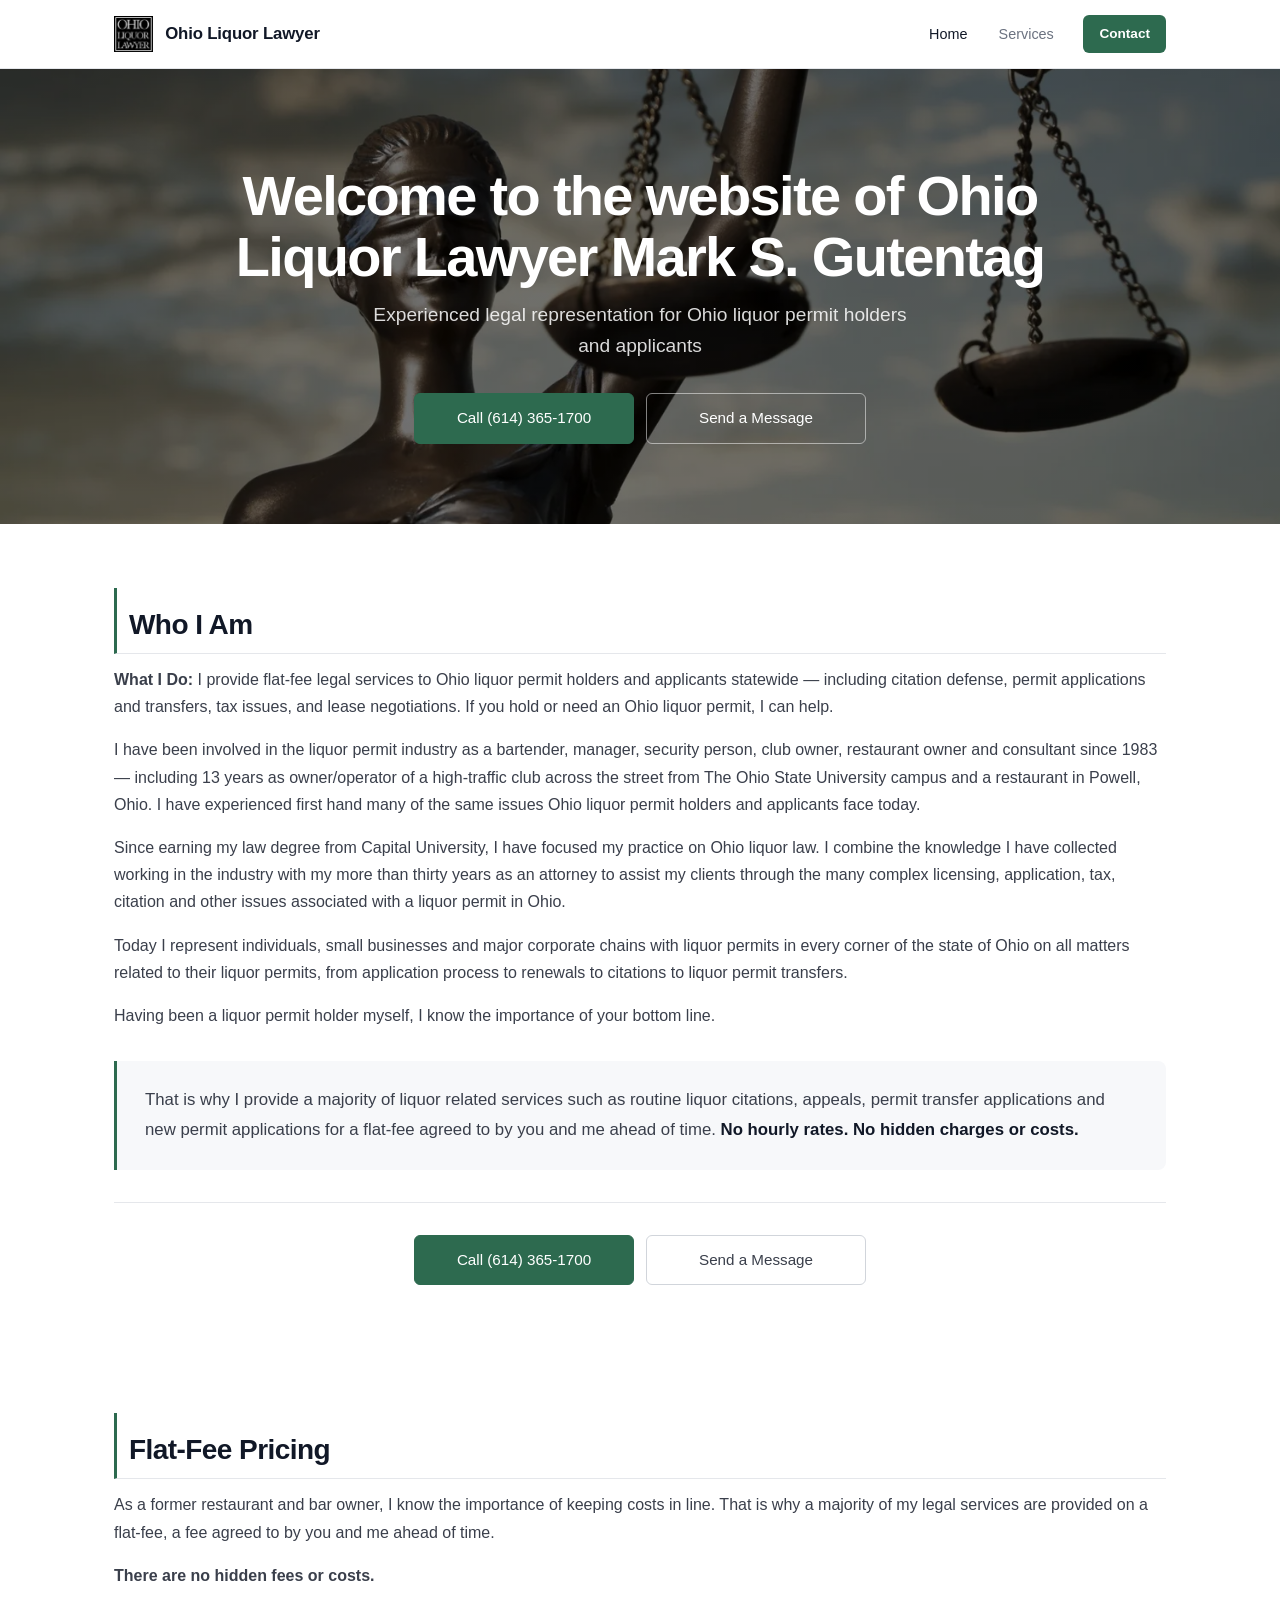
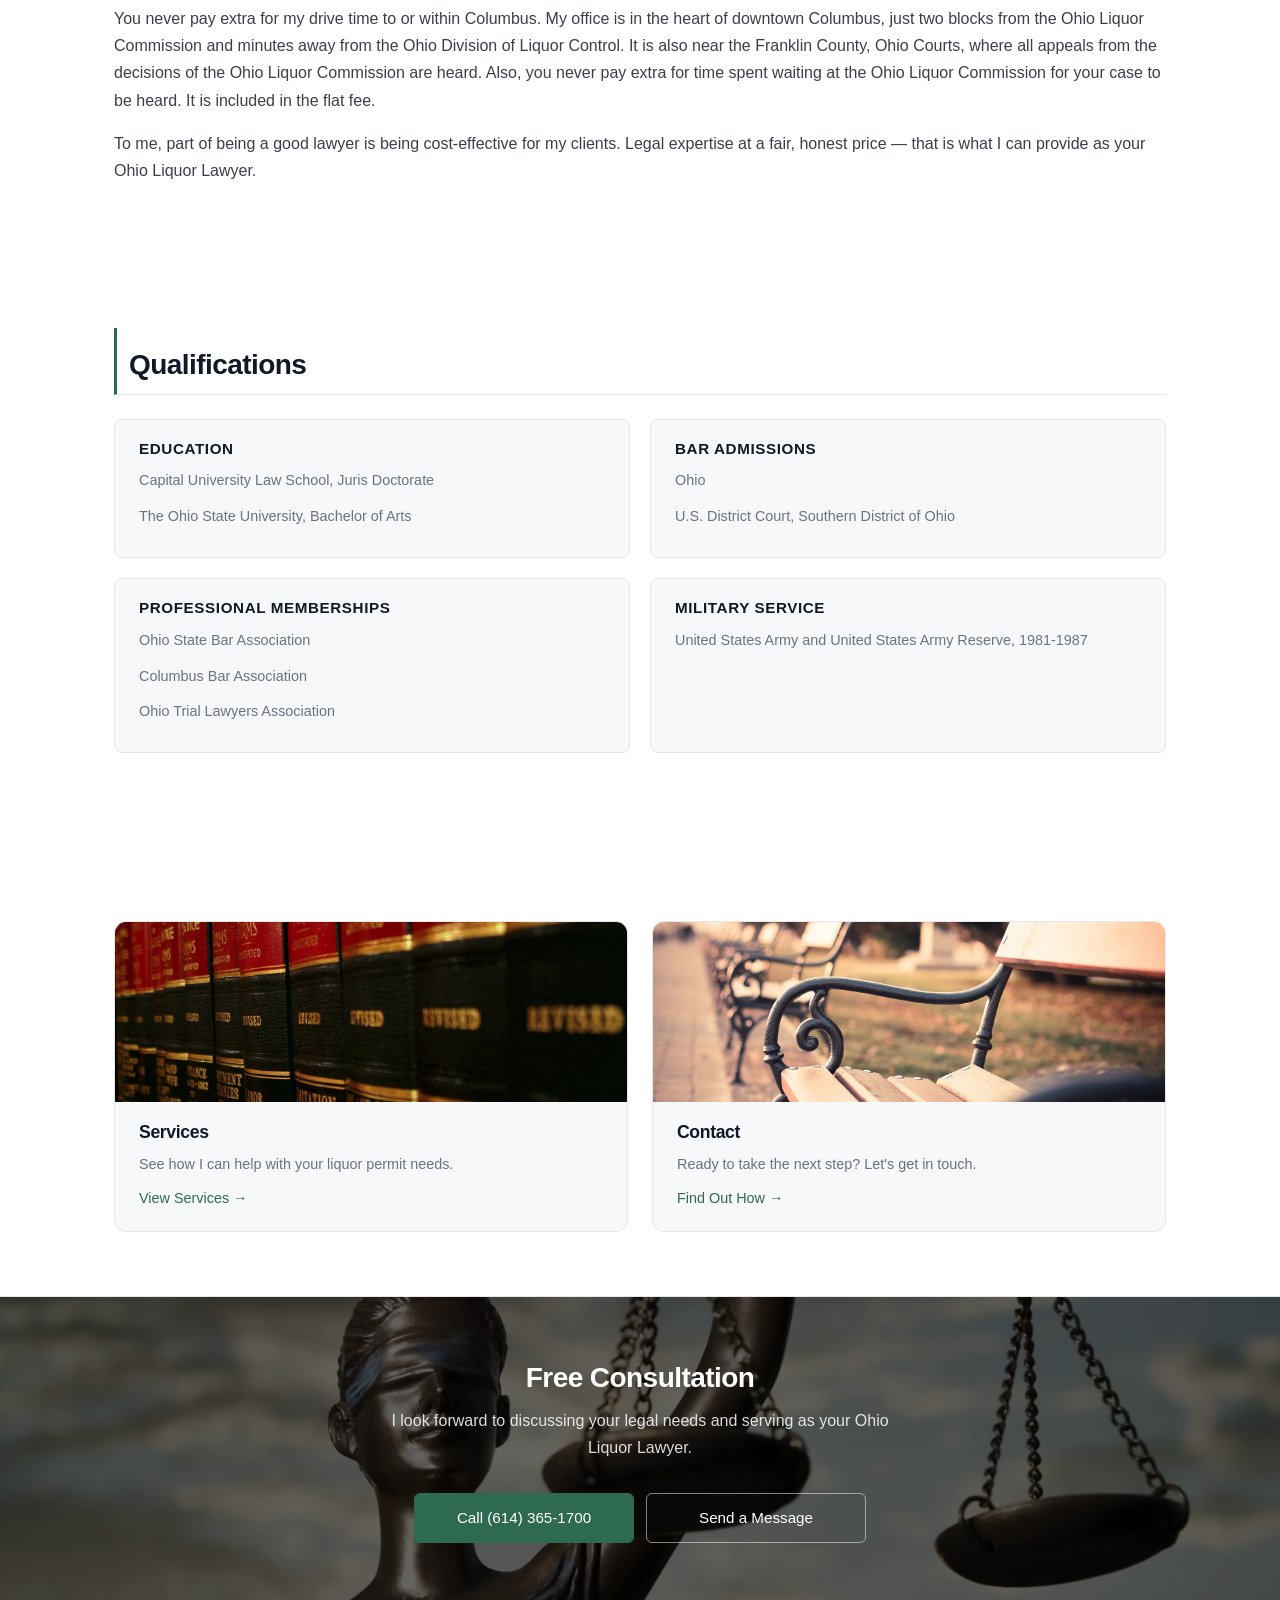
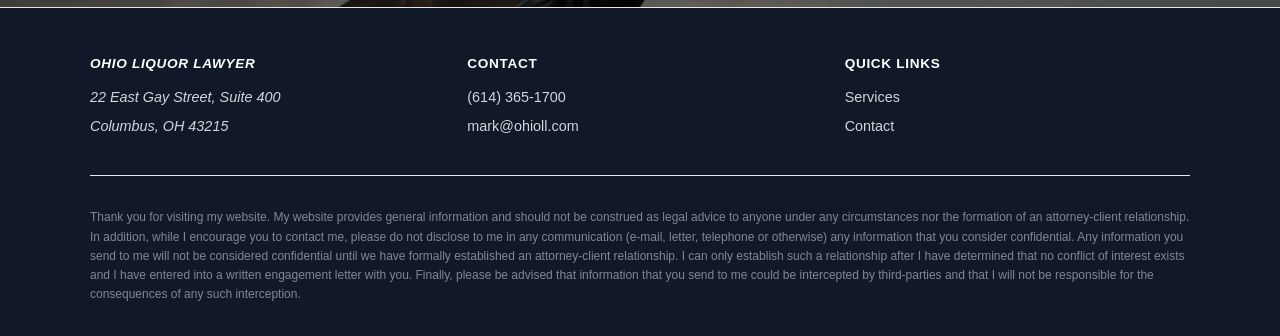
<file: index.html>
<!DOCTYPE html>
<html lang="en">
<head>
  <meta charset="UTF-8">
  <meta name="viewport" content="width=device-width, initial-scale=1.0">
  <title>Ohio Liquor Lawyer | Mark S. Gutentag</title>
  <meta name="description" content="Ohio Liquor Lawyer Mark S. Gutentag provides flat-fee legal services for Ohio liquor permit holders, applicants, and transfers. Free consultation available.">
  <link rel="icon" href="assets/images/favicon.ico">
  <link rel="canonical" href="https://www.ohioll.com/">
  <meta property="og:title" content="Ohio Liquor Lawyer | Mark S. Gutentag">
  <meta property="og:description" content="Experienced legal representation for Ohio liquor permit holders and applicants. Flat-fee pricing with no hidden costs. Free consultation available.">
  <meta property="og:type" content="website">
  <meta property="og:url" content="https://www.ohioll.com/">
  <meta property="og:image" content="https://www.ohioll.com/assets/images/logo.png">
  <script type="application/ld+json">
  {
    "@context": "https://schema.org",
    "@type": "LegalService",
    "name": "Ohio Liquor Lawyer — Mark S. Gutentag",
    "description": "Flat-fee legal services for Ohio liquor permit holders, new permit applicants, and permit transfers. Services include citation defense, tax issues, permit applications, and lease negotiations.",
    "url": "https://www.ohioll.com",
    "telephone": "+1-614-365-1700",
    "email": "mark@ohioll.com",
    "address": {
      "@type": "PostalAddress",
      "streetAddress": "22 East Gay Street, Suite 400",
      "addressLocality": "Columbus",
      "addressRegion": "OH",
      "postalCode": "43215",
      "addressCountry": "US"
    },
    "areaServed": {
      "@type": "State",
      "name": "Ohio"
    },
    "priceRange": "Flat-fee"
  }
  </script>
  <link rel="stylesheet" href="css/style.css">
</head>
<body>
  <header class="site-header">
    <div class="header-inner">
      <div class="logo">
        <a href="index.html">
          <img src="assets/images/logo.png" alt="">
          <span class="logo-text">Ohio Liquor Lawyer</span>
        </a>
      </div>
      <button class="nav-toggle" aria-label="Toggle navigation">
        <span></span><span></span><span></span>
      </button>
      <nav class="main-nav" aria-label="Main navigation">
        <ul>
          <li><a href="index.html" class="active">Home</a></li>
          <li><a href="services.html">Services</a></li>
          <li><a href="contact.html" class="nav-contact">Contact</a></li>
        </ul>
      </nav>
    </div>
  </header>

  <main>
    <section class="hero">
      <h1>Welcome to the website of Ohio Liquor Lawyer Mark&nbsp;S.&nbsp;Gutentag</h1>
      <p>Experienced legal representation for Ohio liquor permit holders and applicants</p>
      <div class="hero-cta">
        <a href="tel:6143651700" class="btn btn-primary">Call (614) 365-1700</a>
        <a href="contact.html" class="btn btn-outline">Send a Message</a>
      </div>
    </section>

    <section class="content-section">
      <h2>Who I Am</h2>

      <p><strong>What I Do:</strong> I provide flat-fee legal services to Ohio liquor permit holders and applicants statewide — including citation defense, permit applications and transfers, tax issues, and lease negotiations. If you hold or need an Ohio liquor permit, I can help.</p>

      <p>I have been involved in the liquor permit industry as a bartender, manager, security person, club owner, restaurant owner and consultant since 1983 — including 13 years as owner/operator of a high-traffic club across the street from The Ohio State University campus and a restaurant in Powell, Ohio. I have experienced first hand many of the same issues Ohio liquor permit holders and applicants face today.</p>

      <p>Since earning my law degree from Capital University, I have focused my practice on Ohio liquor law. I combine the knowledge I have collected working in the industry with my more than thirty years as an attorney to assist my clients through the many complex licensing, application, tax, citation and other issues associated with a liquor permit in Ohio.</p>

      <p>Today I represent individuals, small businesses and major corporate chains with liquor permits in every corner of the state of Ohio on all matters related to their liquor permits, from application process to renewals to citations to liquor permit transfers.</p>

      <p>Having been a liquor permit holder myself, I know the importance of your bottom line.</p>

      <blockquote class="pull-quote">
        <p>That is why I provide a majority of liquor related services such as routine liquor citations, appeals, permit transfer applications and new permit applications for a flat-fee agreed to by you and me ahead of time. <strong>No hourly rates. No hidden charges or costs.</strong></p>
      </blockquote>

      <div class="inline-cta">
        <a href="tel:6143651700" class="btn btn-primary">Call (614) 365-1700</a>
        <a href="contact.html" class="btn btn-outline-dark">Send a Message</a>
      </div>
    </section>

    <section id="pricing" class="content-section pricing-section">
      <h2>Flat-Fee Pricing</h2>

      <p>As a former restaurant and bar owner, I know the importance of keeping costs in line. That is why a majority of my legal services are provided on a flat-fee, a fee agreed to by you and me ahead of time.</p>

      <p><strong>There are no hidden fees or costs.</strong></p>

      <p>You never pay extra for my drive time to or within Columbus. My office is in the heart of downtown Columbus, just two blocks from the Ohio Liquor Commission and minutes away from the Ohio Division of Liquor Control. It is also near the Franklin County, Ohio Courts, where all appeals from the decisions of the Ohio Liquor Commission are heard. Also, you never pay extra for time spent waiting at the Ohio Liquor Commission for your case to be heard. It is included in the flat fee.</p>

      <p>To me, part of being a good lawyer is being cost-effective for my clients. Legal expertise at a fair, honest price &mdash; that is what I can provide as your Ohio Liquor Lawyer.</p>
    </section>

    <section id="credentials" class="content-section">
      <h2>Qualifications</h2>

      <div class="credentials-grid">
        <div class="credential-item">
          <h3>Education</h3>
          <ul>
            <li>Capital University Law School, Juris Doctorate</li>
            <li>The Ohio State University, Bachelor of Arts</li>
          </ul>
        </div>
        <div class="credential-item">
          <h3>Bar Admissions</h3>
          <ul>
            <li>Ohio</li>
            <li>U.S. District Court, Southern District of Ohio</li>
          </ul>
        </div>
        <div class="credential-item">
          <h3>Professional Memberships</h3>
          <ul>
            <li>Ohio State Bar Association</li>
            <li>Columbus Bar Association</li>
            <li>Ohio Trial Lawyers Association</li>
          </ul>
        </div>
        <div class="credential-item">
          <h3>Military Service</h3>
          <ul>
            <li>United States Army and United States Army Reserve, 1981-1987</li>
          </ul>
        </div>
      </div>
    </section>

    <div class="content-section">
      <div class="cta-cards">
        <a href="services.html" class="cta-card">
          <img src="assets/images/about.png" alt="Legal services for Ohio liquor permits">
          <div class="cta-card-body">
            <h3>Services</h3>
            <p>See how I can help with your liquor permit needs.</p>
            <span class="cta-link">View Services &rarr;</span>
          </div>
        </a>
        <a href="contact.html" class="cta-card">
          <img src="assets/images/contact.png" alt="Contact Ohio Liquor Lawyer">
          <div class="cta-card-body">
            <h3>Contact</h3>
            <p>Ready to take the next step? Let's get in touch.</p>
            <span class="cta-link">Find Out How &rarr;</span>
          </div>
        </a>
      </div>
    </div>

    <section class="cta-banner">
      <h2>Free Consultation</h2>
      <p>I look forward to discussing your legal needs and serving as your Ohio Liquor Lawyer.</p>
      <div class="hero-cta">
        <a href="tel:6143651700" class="btn btn-primary">Call (614) 365-1700</a>
        <a href="contact.html" class="btn btn-outline">Send a Message</a>
      </div>
    </section>
  </main>

  <footer class="site-footer">
    <div class="footer-inner">
      <div class="footer-top">
        <div class="footer-col">
          <address>
            <h4>Ohio Liquor Lawyer</h4>
            <p>22 East Gay Street, Suite 400</p>
            <p>Columbus, OH 43215</p>
          </address>
        </div>
        <div class="footer-col">
          <h4>Contact</h4>
          <p><a href="tel:6143651700">(614) 365-1700</a></p>
          <p><a href="mailto:mark@ohioll.com">mark@ohioll.com</a></p>
        </div>
        <div class="footer-col">
          <h4>Quick Links</h4>
          <ul>
            <li><a href="services.html">Services</a></li>
            <li><a href="contact.html">Contact</a></li>
          </ul>
        </div>
      </div>
      <p class="footer-disclaimer">Thank you for visiting my website. My website provides general information and should not be construed as legal advice to anyone under any circumstances nor the formation of an attorney-client relationship. In addition, while I encourage you to contact me, please do not disclose to me in any communication (e-mail, letter, telephone or otherwise) any information that you consider confidential. Any information you send to me will not be considered confidential until we have formally established an attorney-client relationship. I can only establish such a relationship after I have determined that no conflict of interest exists and I have entered into a written engagement letter with you. Finally, please be advised that information that you send to me could be intercepted by third-parties and that I will not be responsible for the consequences of any such interception.</p>
    </div>
  </footer>
  <script src="js/nav.js"></script>
</body>
</html>
</file>
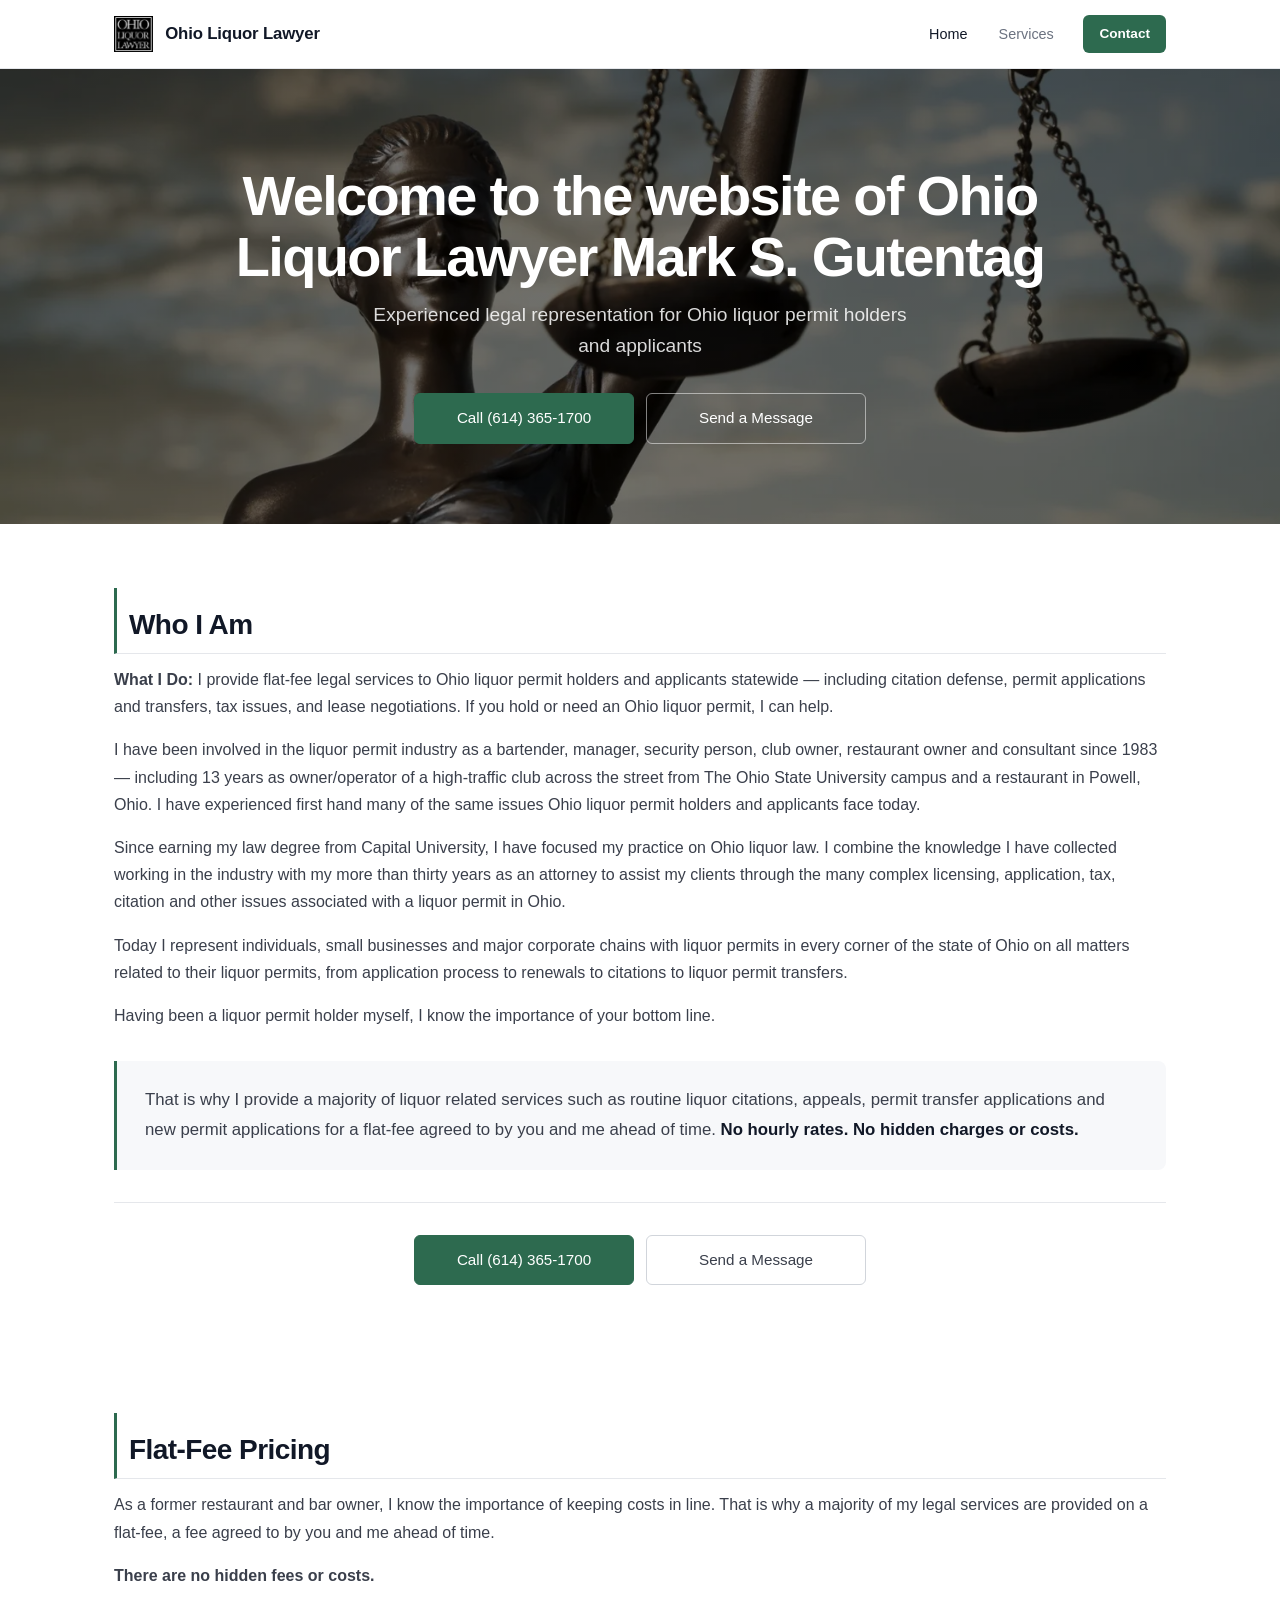
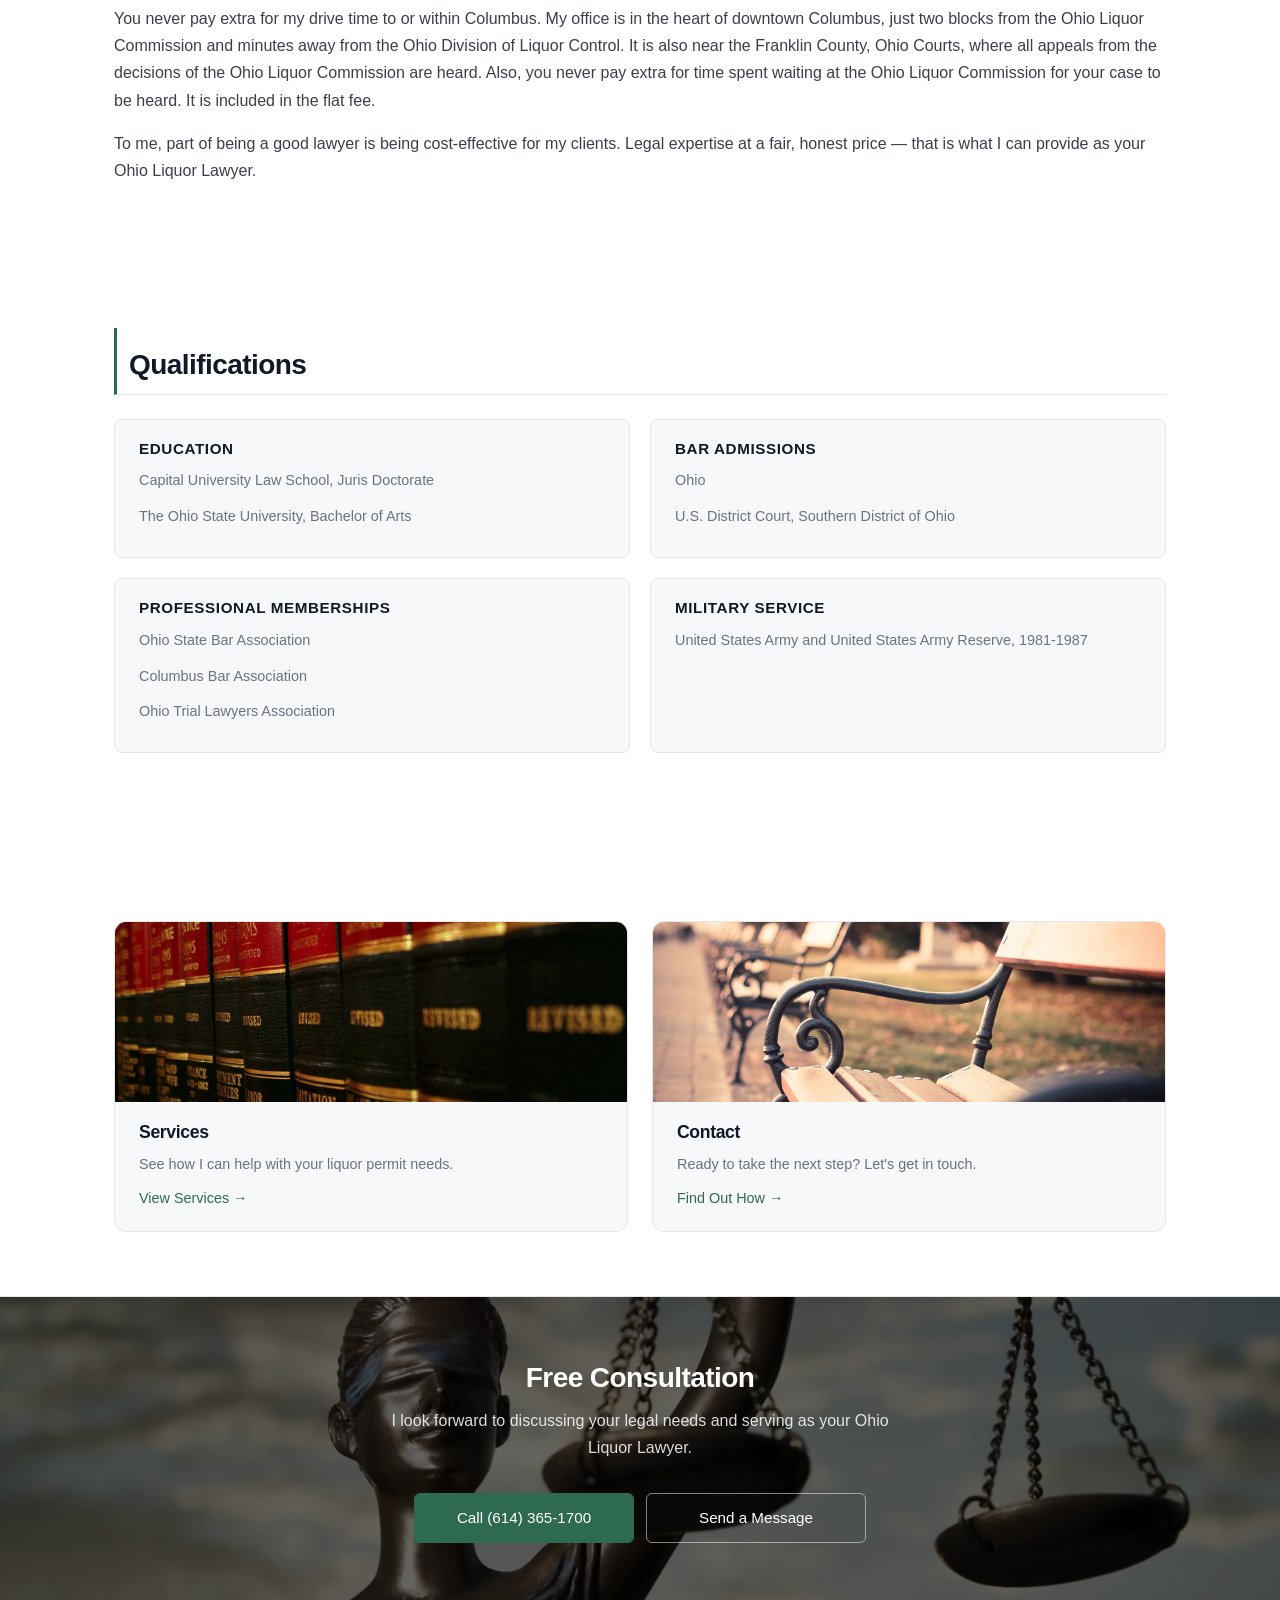
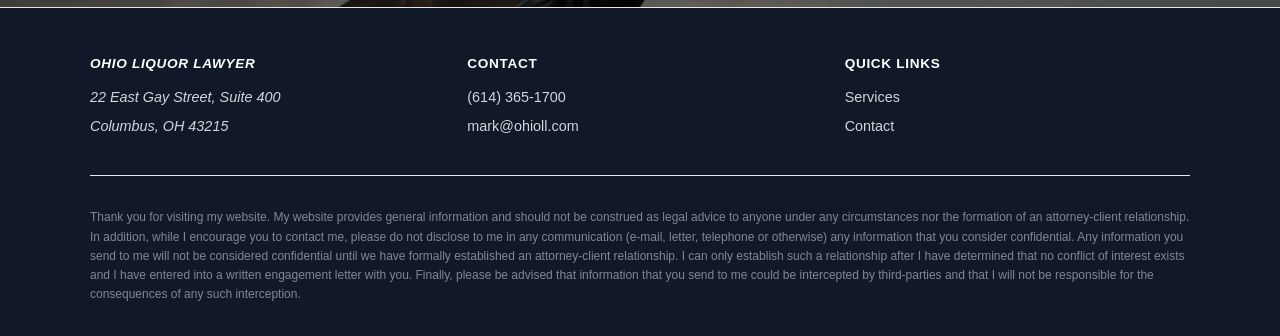
<file: about.html>
<!DOCTYPE html>
<html lang="en">
<head>
  <meta charset="UTF-8">
  <title>Redirecting…</title>
  <meta http-equiv="refresh" content="0;url=index.html">
  <link rel="canonical" href="https://www.ohioll.com/">
</head>
<body>
  <p>This page has moved. If you are not redirected, <a href="index.html">click here</a>.</p>
  <script>window.location.replace('index.html');</script>
</body>
</html>
</file>
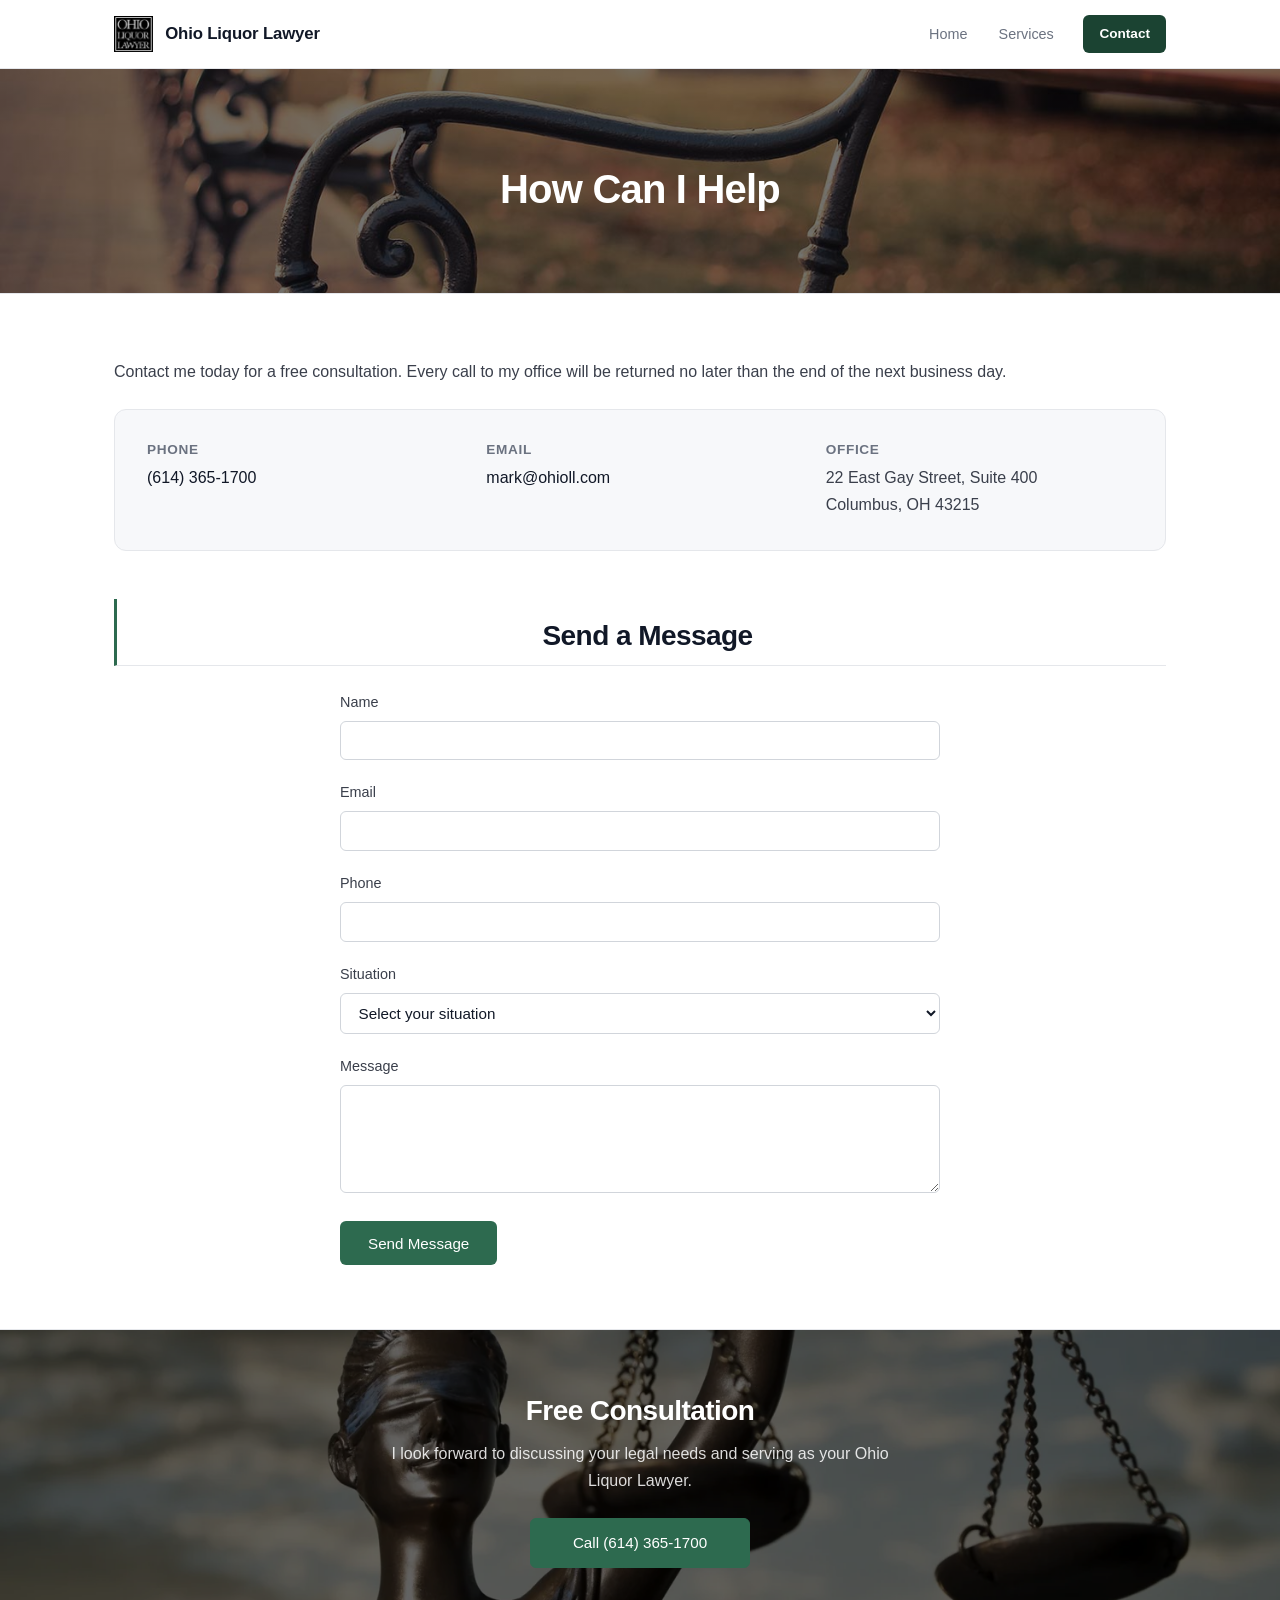
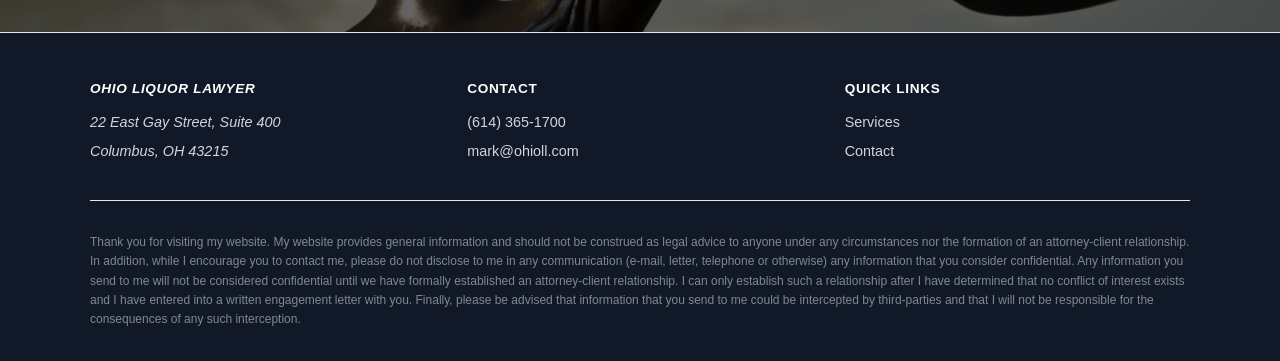
<file: contact.html>
<!DOCTYPE html>
<html lang="en">
<head>
  <meta charset="UTF-8">
  <meta name="viewport" content="width=device-width, initial-scale=1.0">
  <title>Contact | Ohio Liquor Lawyer</title>
  <meta name="description" content="Contact Ohio Liquor Lawyer Mark S. Gutentag for a free consultation. Located in downtown Columbus, Ohio.">
  <link rel="icon" href="assets/images/favicon.ico">
  <link rel="canonical" href="https://www.ohioll.com/contact.html">
  <meta property="og:title" content="Contact | Ohio Liquor Lawyer">
  <meta property="og:description" content="Contact Ohio Liquor Lawyer Mark S. Gutentag for a free consultation. Located in downtown Columbus, Ohio.">
  <meta property="og:type" content="website">
  <meta property="og:url" content="https://www.ohioll.com/contact.html">
  <meta property="og:image" content="https://www.ohioll.com/assets/images/logo.png">
  <script type="application/ld+json">
  {
    "@context": "https://schema.org",
    "@type": "Attorney",
    "name": "Mark S. Gutentag",
    "alternateName": "Ohio Liquor Lawyer",
    "telephone": "+1-614-365-1700",
    "email": "mark@ohioll.com",
    "url": "https://www.ohioll.com",
    "address": {
      "@type": "PostalAddress",
      "streetAddress": "22 East Gay Street, Suite 400",
      "addressLocality": "Columbus",
      "addressRegion": "OH",
      "postalCode": "43215",
      "addressCountry": "US"
    }
  }
  </script>
  <link rel="stylesheet" href="css/style.css">
</head>
<body>
  <header class="site-header">
    <div class="header-inner">
      <div class="logo">
        <a href="index.html">
          <img src="assets/images/logo.png" alt="">
          <span class="logo-text">Ohio Liquor Lawyer</span>
        </a>
      </div>
      <button class="nav-toggle" aria-label="Toggle navigation">
        <span></span><span></span><span></span>
      </button>
      <nav class="main-nav" aria-label="Main navigation">
        <ul>
          <li><a href="index.html">Home</a></li>
          <li><a href="services.html">Services</a></li>
          <li><a href="contact.html" class="nav-contact active">Contact</a></li>
        </ul>
      </nav>
    </div>
  </header>

  <main>
    <section class="page-hero page-hero--contact">
      <h1>How Can I Help</h1>
    </section>

    <section class="content-section">
      <p>Contact me today for a free consultation. Every call to my office will be returned no later than the end of the next business day.</p>

      <div class="contact-info">
        <div class="contact-item">
          <h3>Phone</h3>
          <p><a href="tel:6143651700">(614) 365-1700</a></p>
        </div>
        <div class="contact-item">
          <h3>Email</h3>
          <p><a href="mailto:mark@ohioll.com">mark@ohioll.com</a></p>
        </div>
        <div class="contact-item">
          <h3>Office</h3>
          <p>22 East Gay Street, Suite 400<br>Columbus, OH 43215</p>
        </div>
      </div>

      <div class="contact-form-wrapper">
        <h2>Send a Message</h2>
        <form id="contact-form" class="contact-form" action="https://formspree.io/f/xojnzgqv" method="POST">
          <input type="hidden" name="_subject" value="Ohio Liquor Lawyer Inquiry">
          <div class="form-group">
            <label for="contact-name">Name</label>
            <input type="text" id="contact-name" name="name" required>
          </div>
          <div class="form-group">
            <label for="contact-email">Email</label>
            <input type="email" id="contact-email" name="email" required>
          </div>
          <div class="form-group">
            <label for="contact-phone">Phone</label>
            <input type="tel" id="contact-phone" name="phone">
          </div>
          <div class="form-group">
            <label for="contact-situation">Situation</label>
            <select id="contact-situation" name="situation" required>
              <option value="" disabled selected>Select your situation</option>
              <option value="Citation">Citation</option>
              <option value="New Permit">New Permit</option>
              <option value="Permit Transfer">Permit Transfer</option>
              <option value="Tax Issue">Tax Issue</option>
              <option value="Other">Other</option>
            </select>
          </div>
          <div class="form-group">
            <label for="contact-message">Message</label>
            <textarea id="contact-message" name="message" rows="5" required></textarea>
          </div>
          <button type="submit" class="form-submit">Send Message</button>
        </form>
      </div>
    </section>

    <section class="cta-banner">
      <h2>Free Consultation</h2>
      <p>I look forward to discussing your legal needs and serving as your Ohio Liquor Lawyer.</p>
      <a href="tel:6143651700" class="btn btn-primary">Call (614) 365-1700</a>
    </section>
  </main>

  <footer class="site-footer">
    <div class="footer-inner">
      <div class="footer-top">
        <div class="footer-col">
          <address>
            <h4>Ohio Liquor Lawyer</h4>
            <p>22 East Gay Street, Suite 400</p>
            <p>Columbus, OH 43215</p>
          </address>
        </div>
        <div class="footer-col">
          <h4>Contact</h4>
          <p><a href="tel:6143651700">(614) 365-1700</a></p>
          <p><a href="mailto:mark@ohioll.com">mark@ohioll.com</a></p>
        </div>
        <div class="footer-col">
          <h4>Quick Links</h4>
          <ul>
            <li><a href="services.html">Services</a></li>
            <li><a href="contact.html">Contact</a></li>
          </ul>
        </div>
      </div>
      <p class="footer-disclaimer">Thank you for visiting my website. My website provides general information and should not be construed as legal advice to anyone under any circumstances nor the formation of an attorney-client relationship. In addition, while I encourage you to contact me, please do not disclose to me in any communication (e-mail, letter, telephone or otherwise) any information that you consider confidential. Any information you send to me will not be considered confidential until we have formally established an attorney-client relationship. I can only establish such a relationship after I have determined that no conflict of interest exists and I have entered into a written engagement letter with you. Finally, please be advised that information that you send to me could be intercepted by third-parties and that I will not be responsible for the consequences of any such interception.</p>
    </div>
  </footer>
  <script src="js/nav.js"></script>
</body>
</html>
</file>
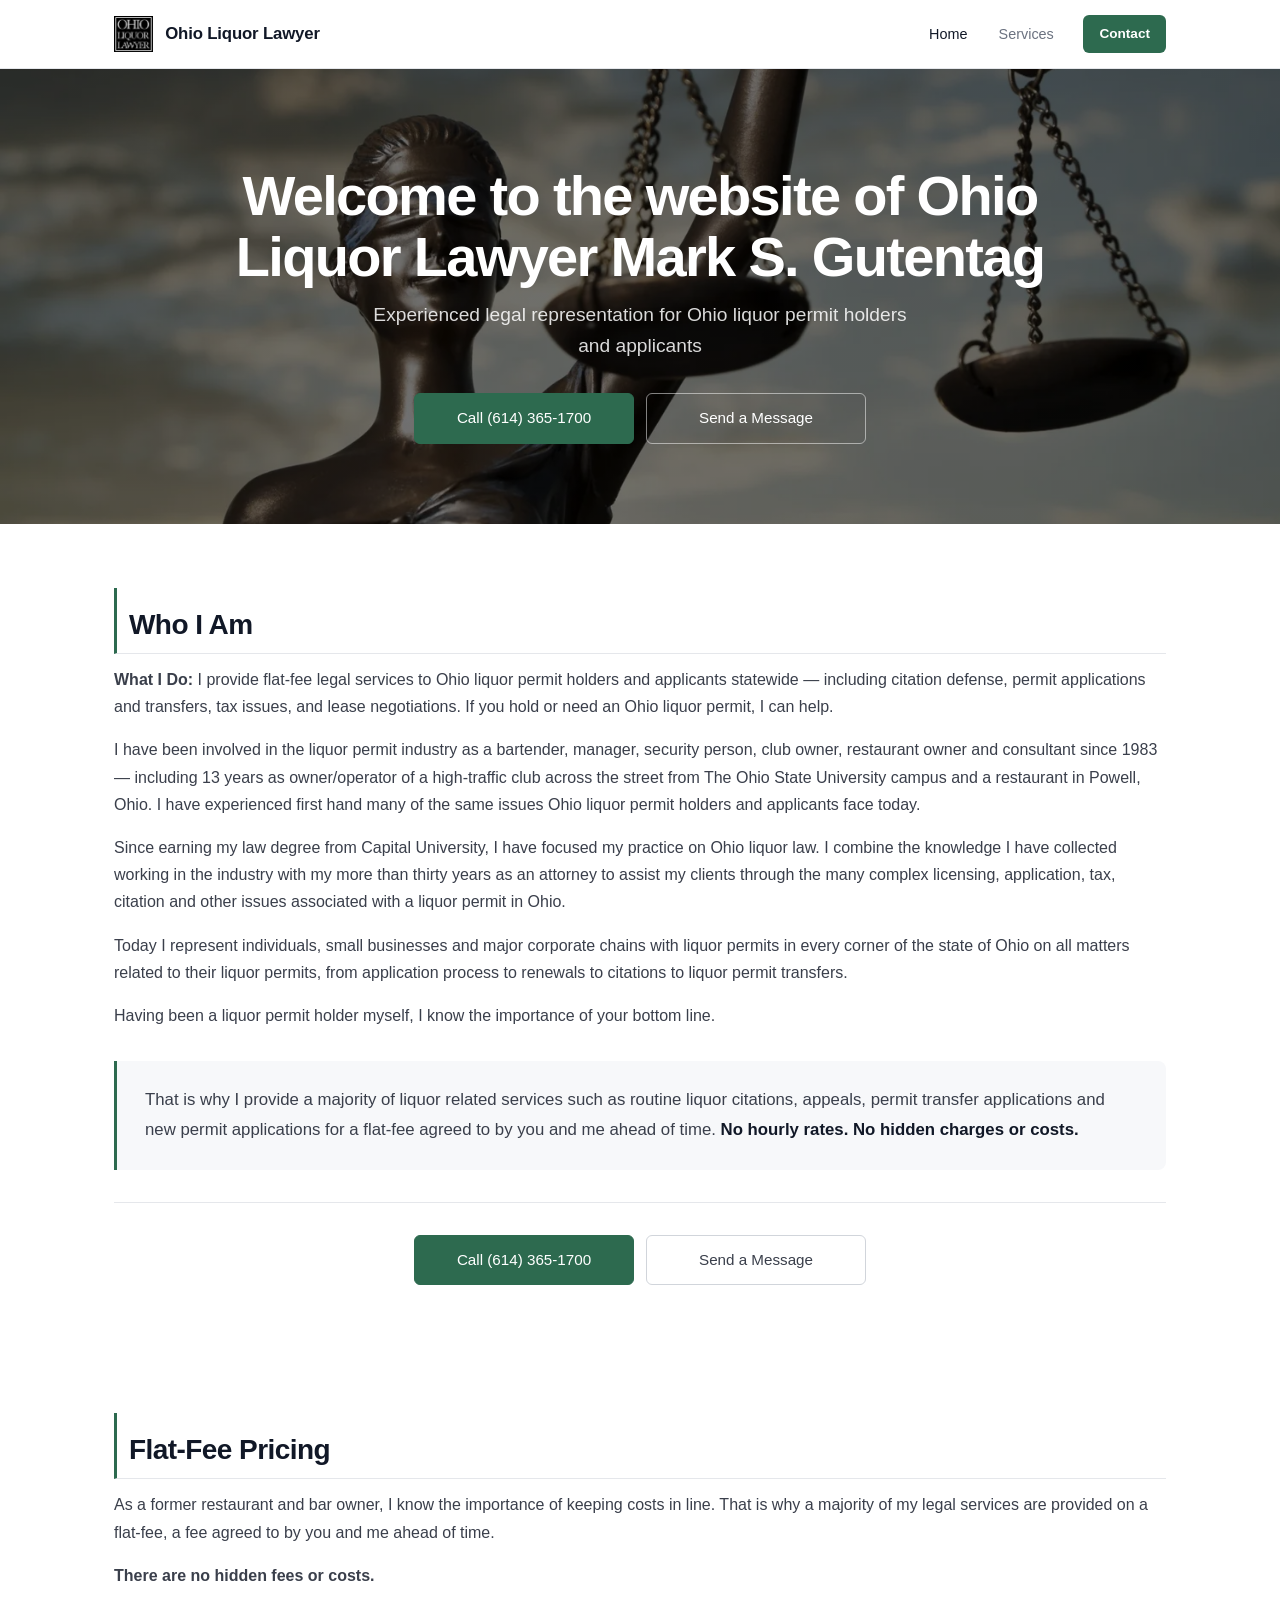
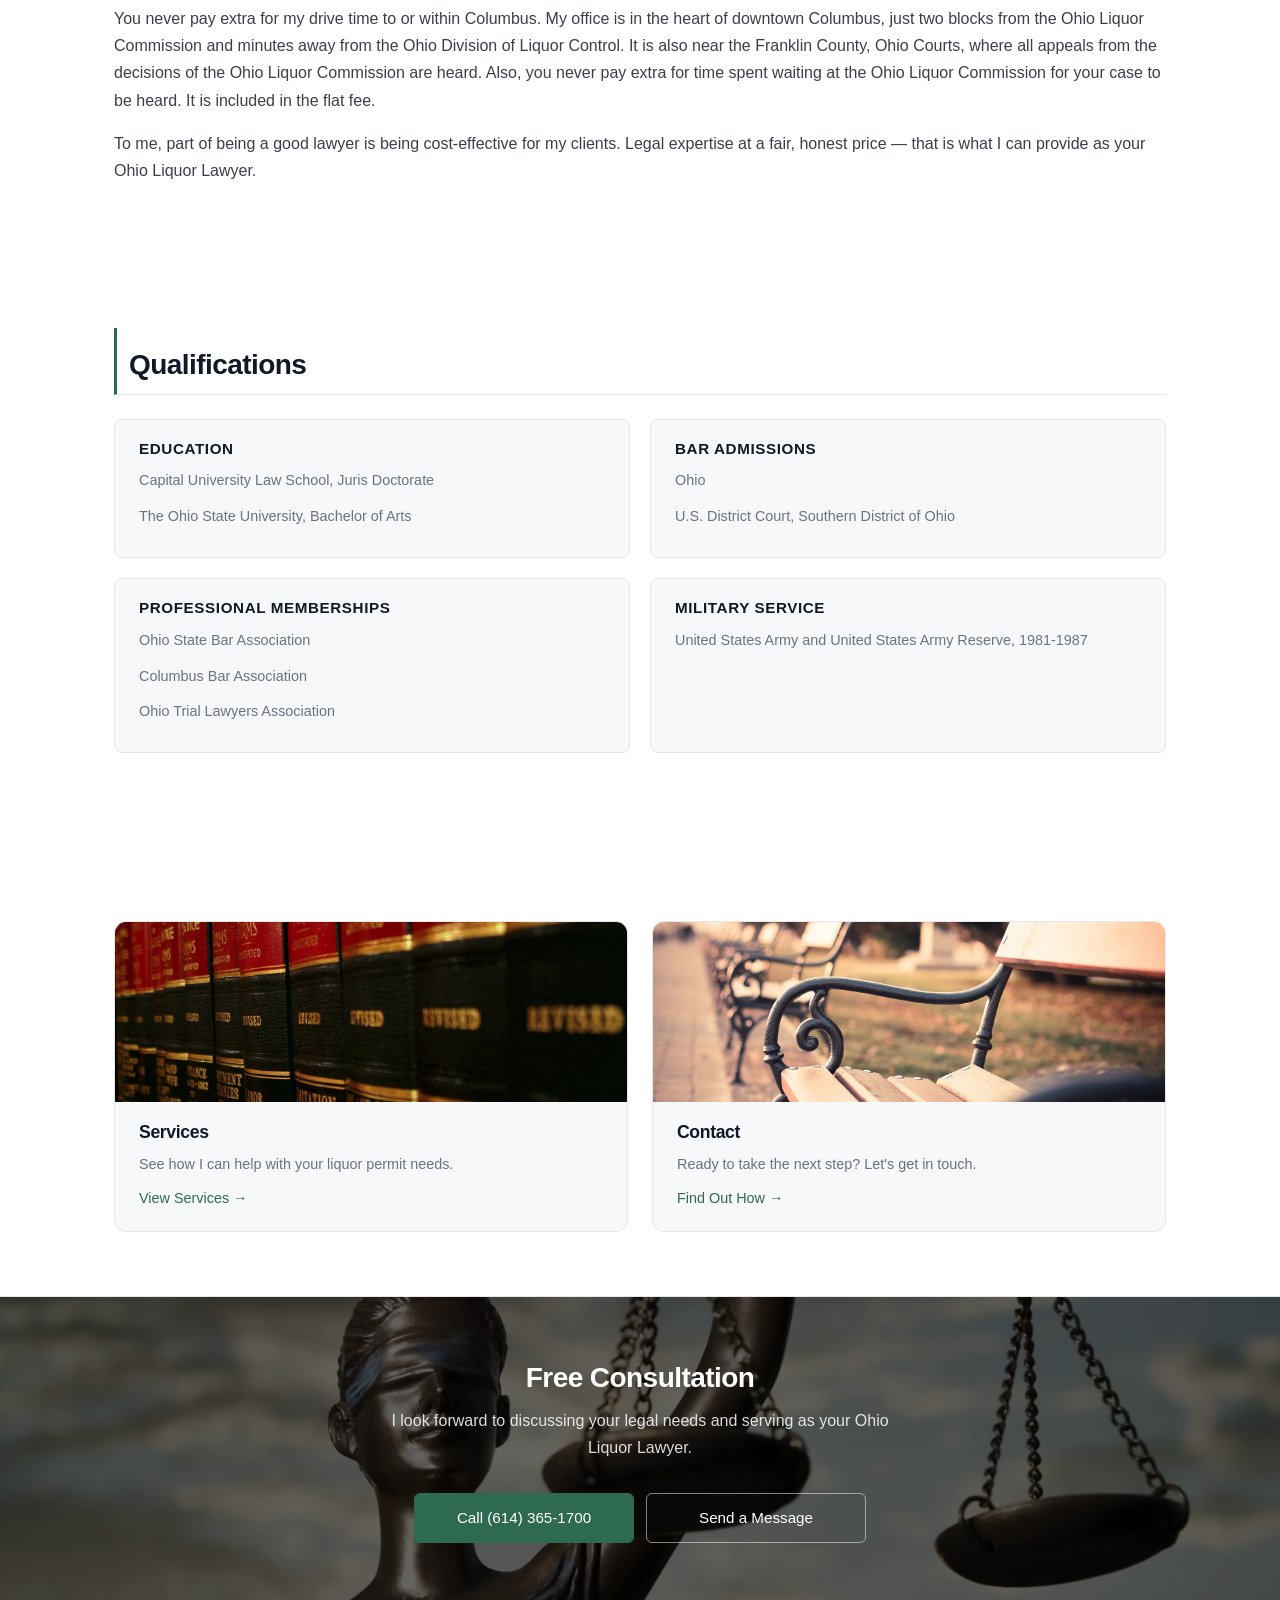
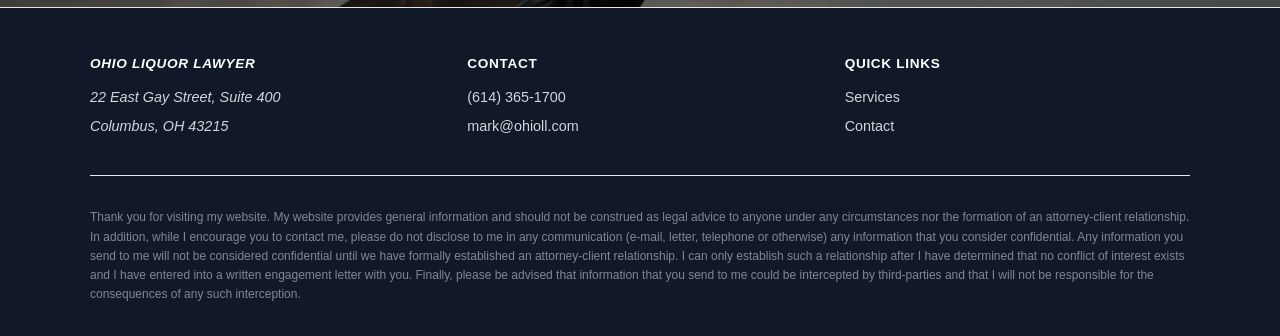
<file: pricing.html>
<!DOCTYPE html>
<html lang="en">
<head>
  <meta charset="UTF-8">
  <title>Redirecting…</title>
  <meta http-equiv="refresh" content="0;url=index.html#pricing">
  <link rel="canonical" href="https://www.ohioll.com/">
</head>
<body>
  <p>This page has moved. If you are not redirected, <a href="index.html#pricing">click here</a>.</p>
  <script>window.location.replace('index.html#pricing');</script>
</body>
</html>
</file>
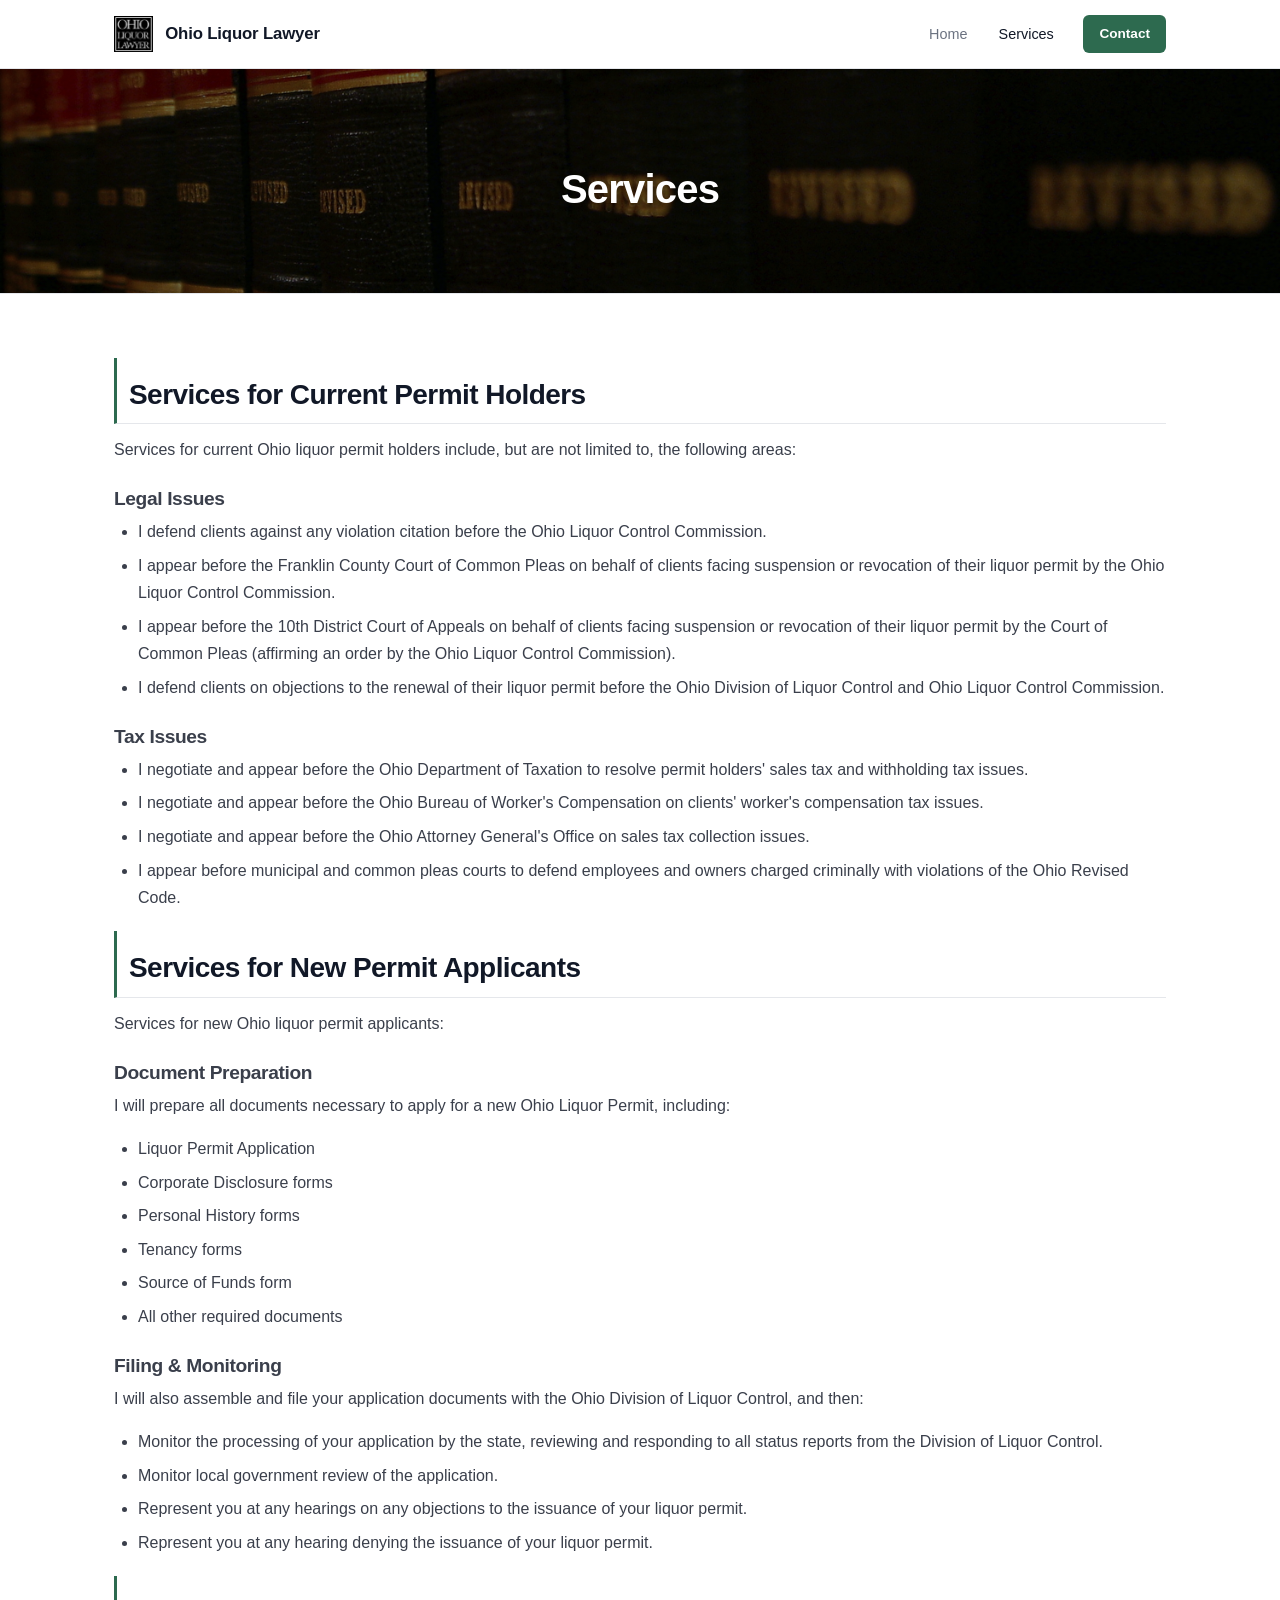
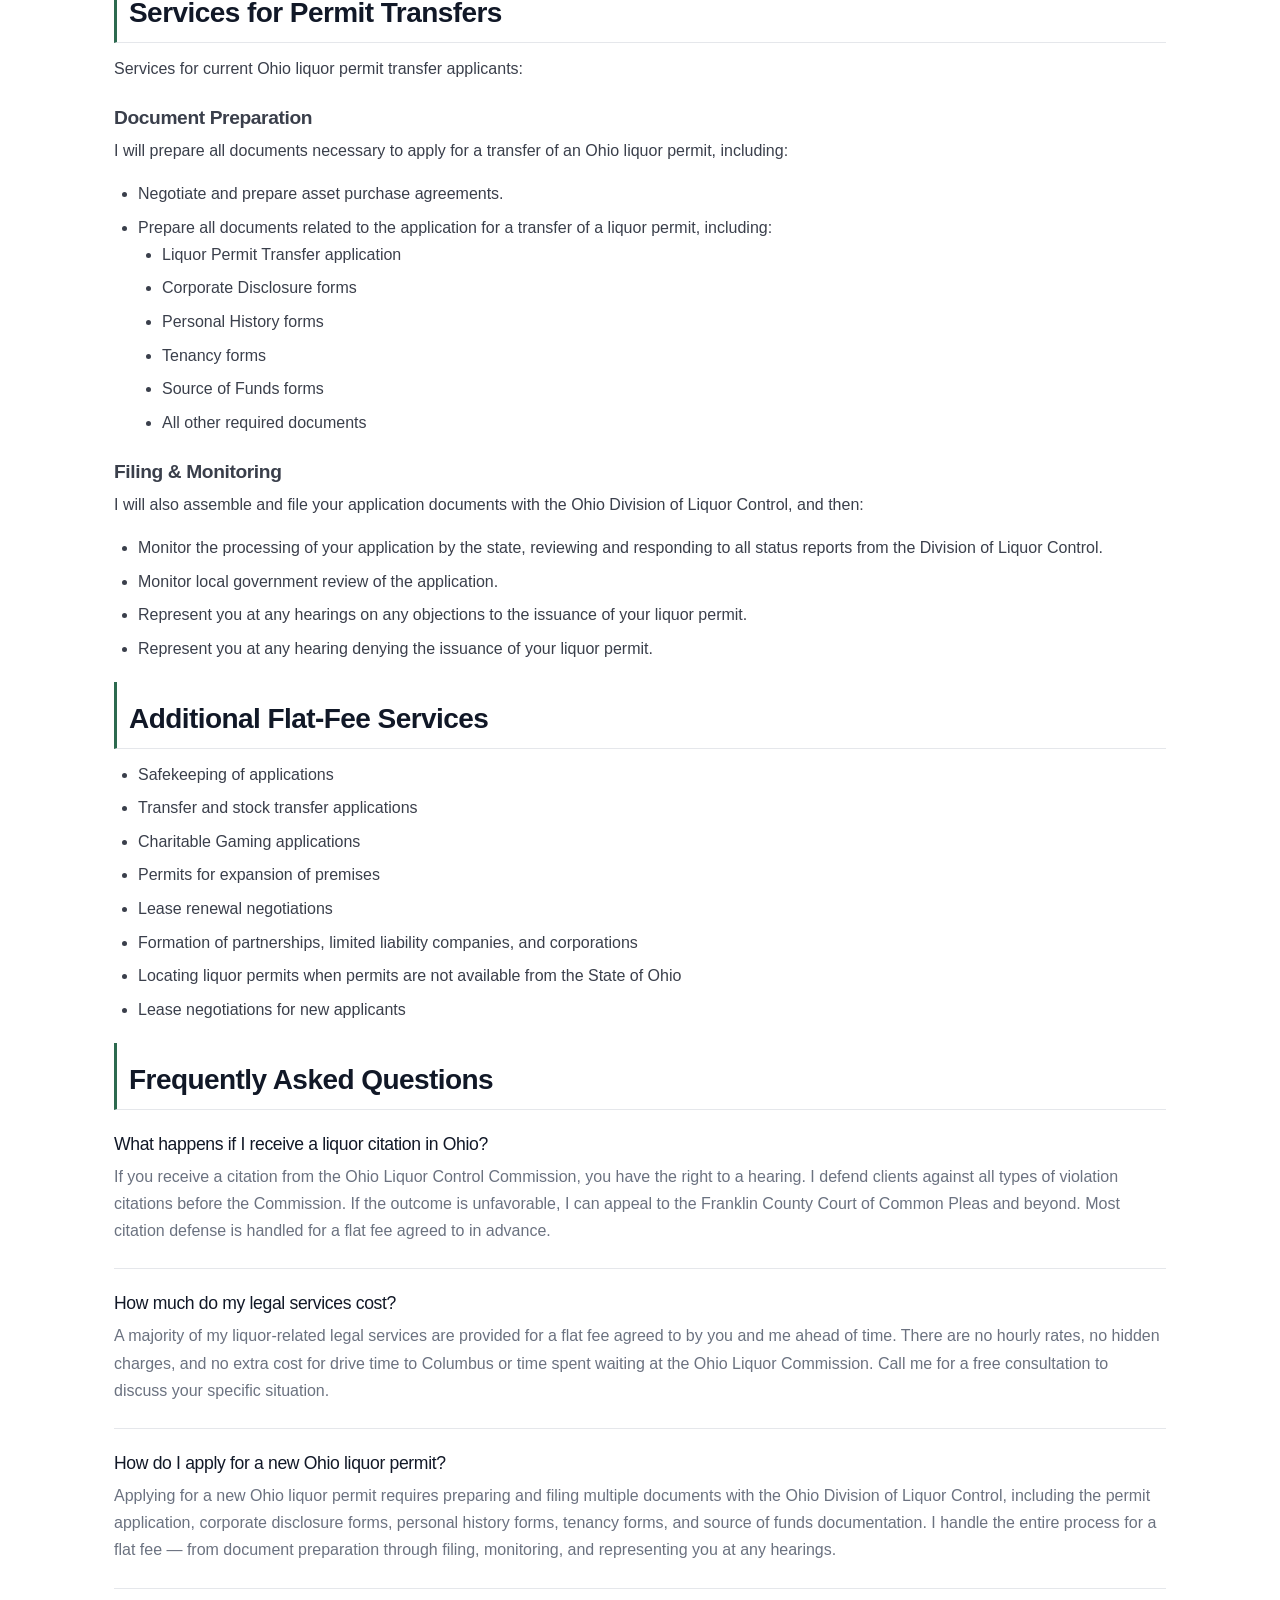
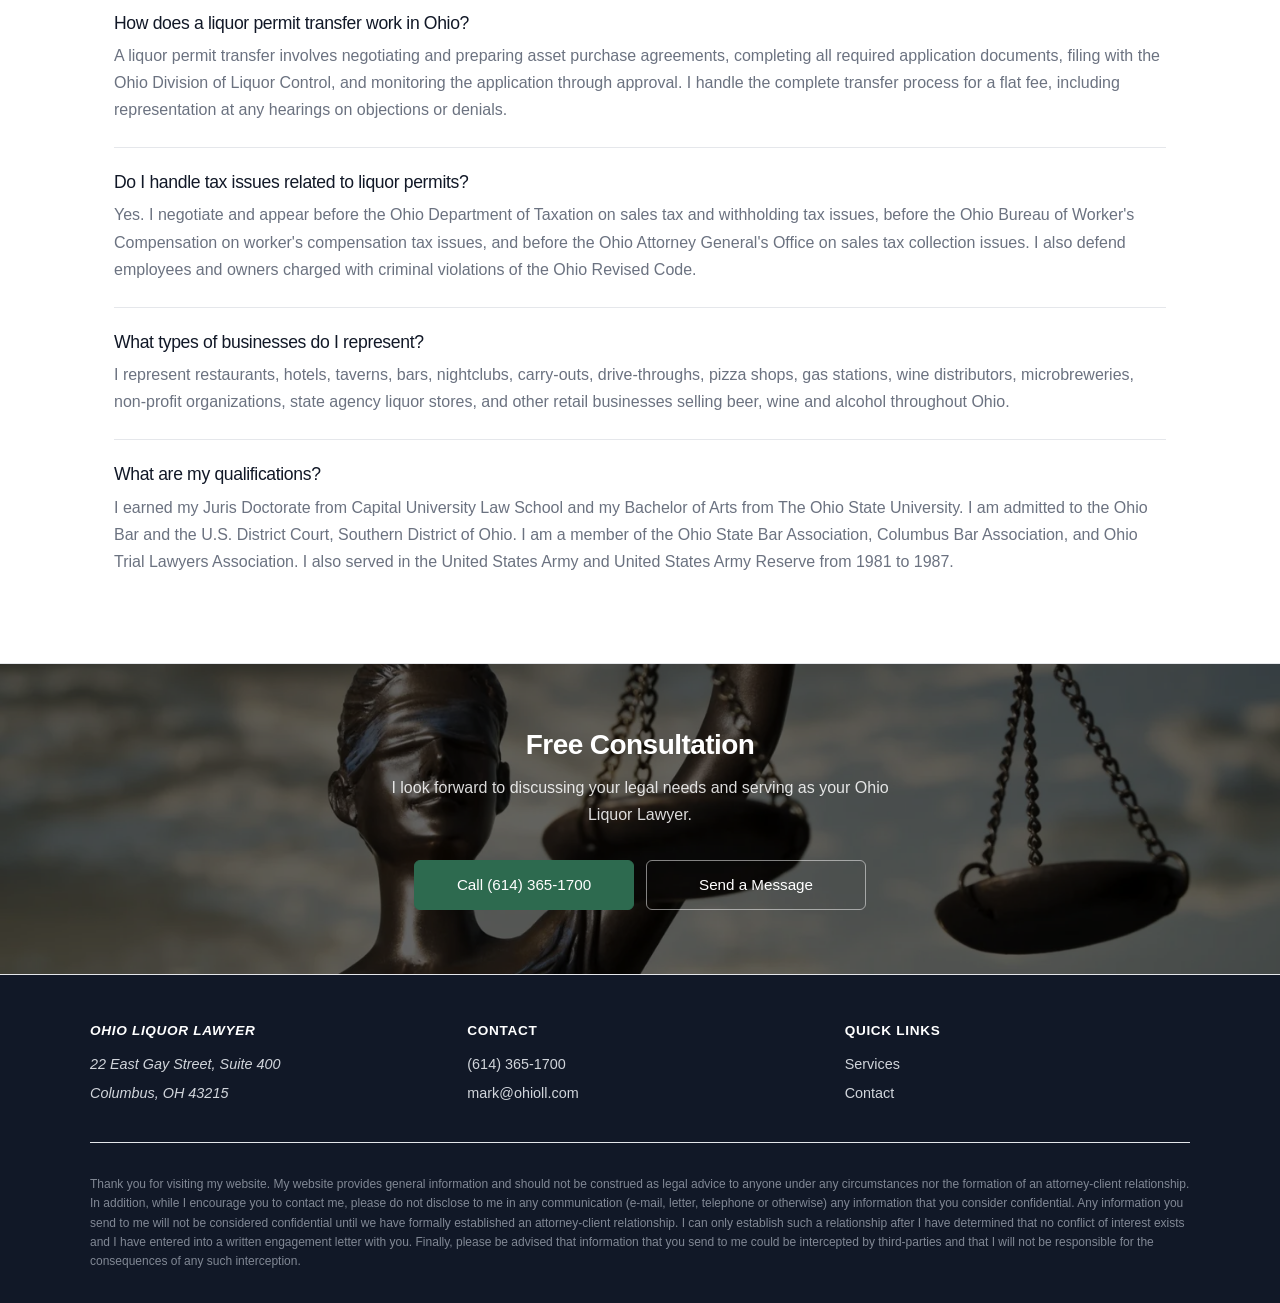
<file: services-current-permit-holders.html>
<!DOCTYPE html>
<html lang="en">
<head>
  <meta charset="UTF-8">
  <title>Redirecting…</title>
  <meta http-equiv="refresh" content="0;url=services.html#current-holders">
  <link rel="canonical" href="https://www.ohioll.com/services.html">
</head>
<body>
  <p>This page has moved. If you are not redirected, <a href="services.html#current-holders">click here</a>.</p>
  <script>window.location.replace('services.html#current-holders');</script>
</body>
</html>
</file>
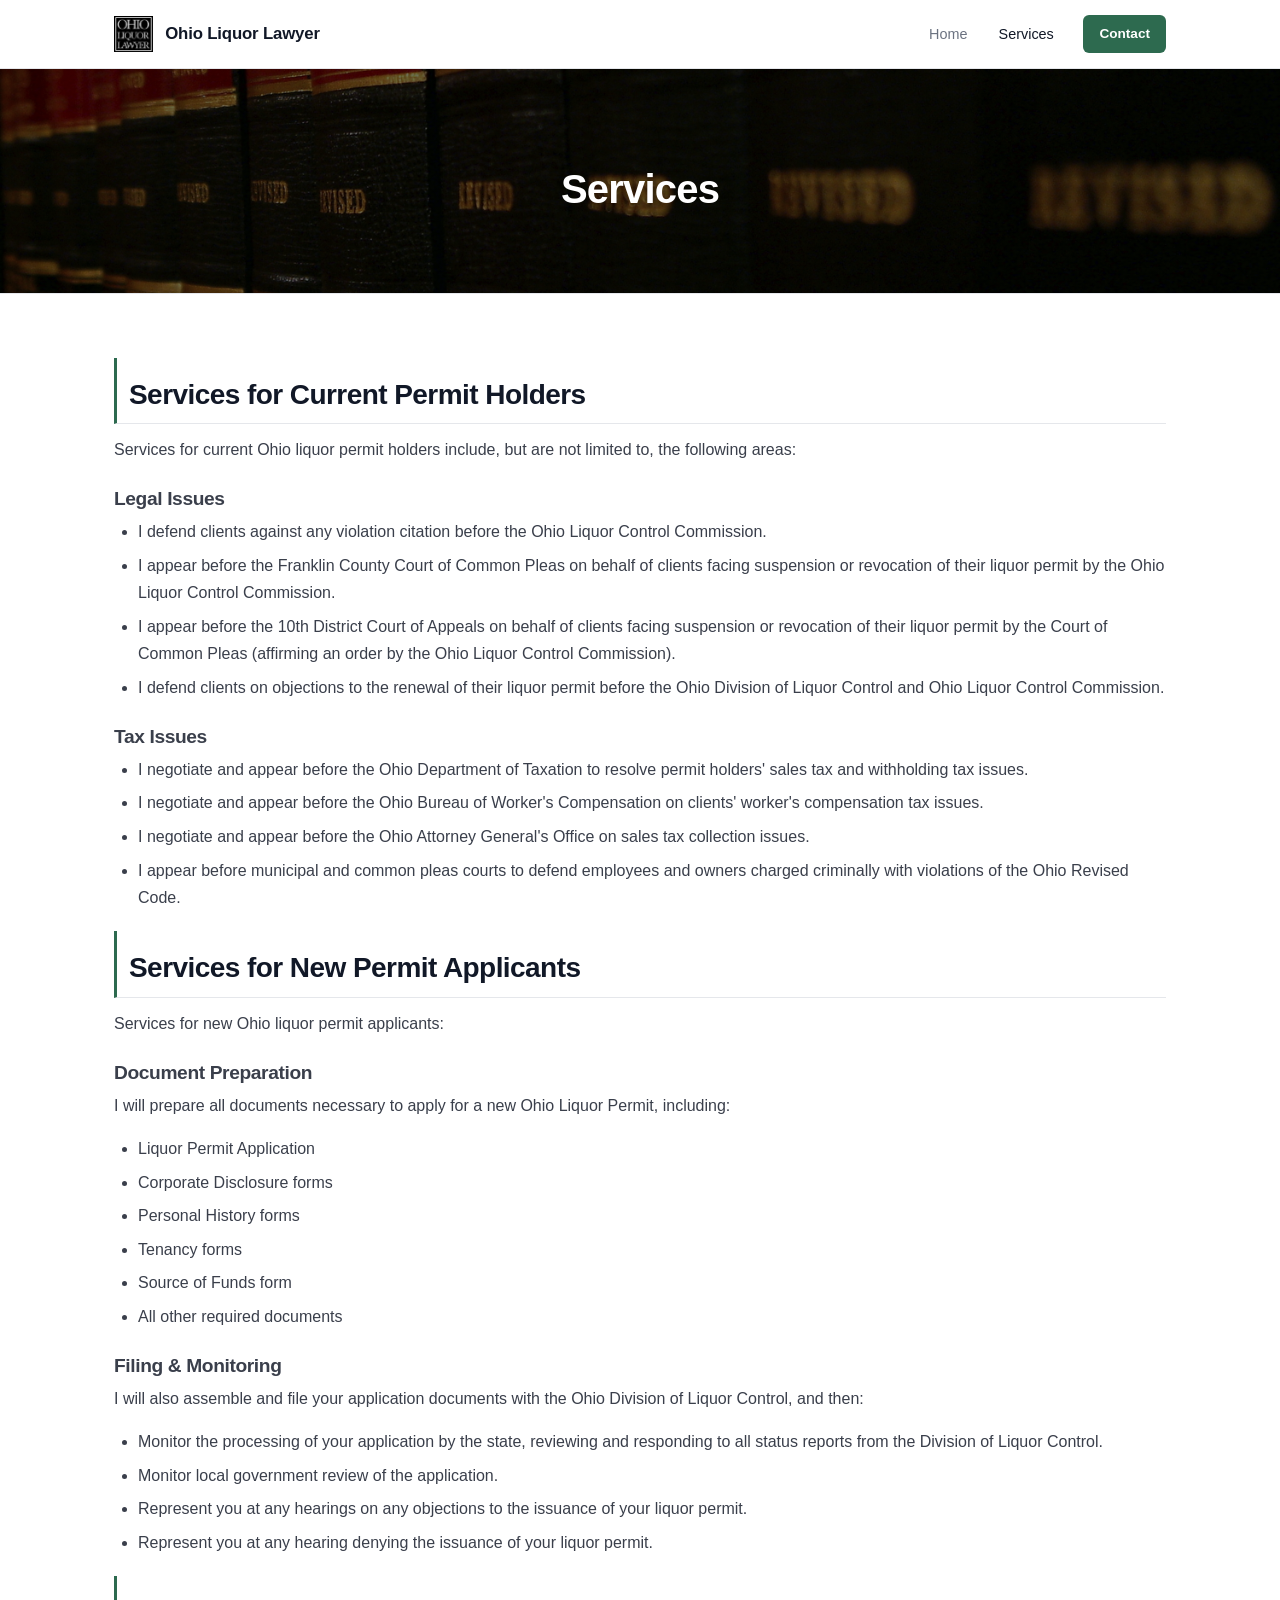
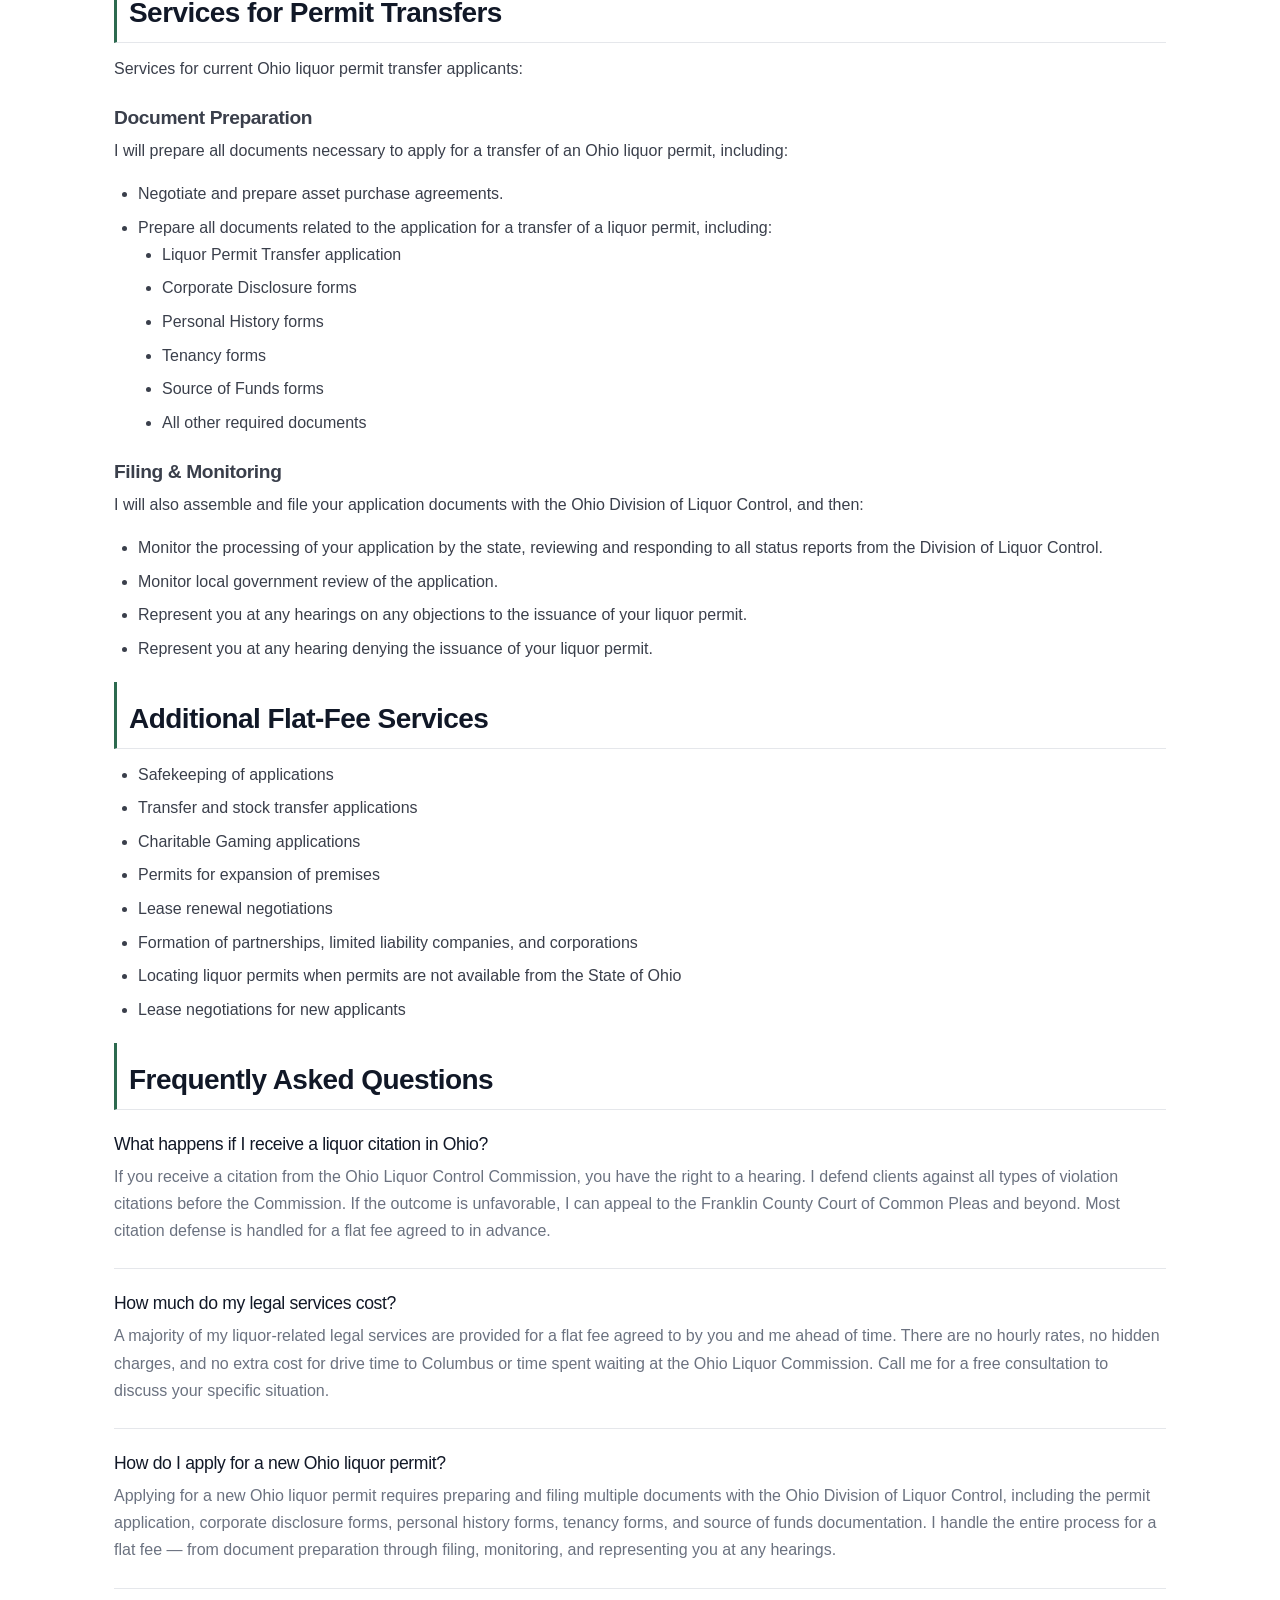
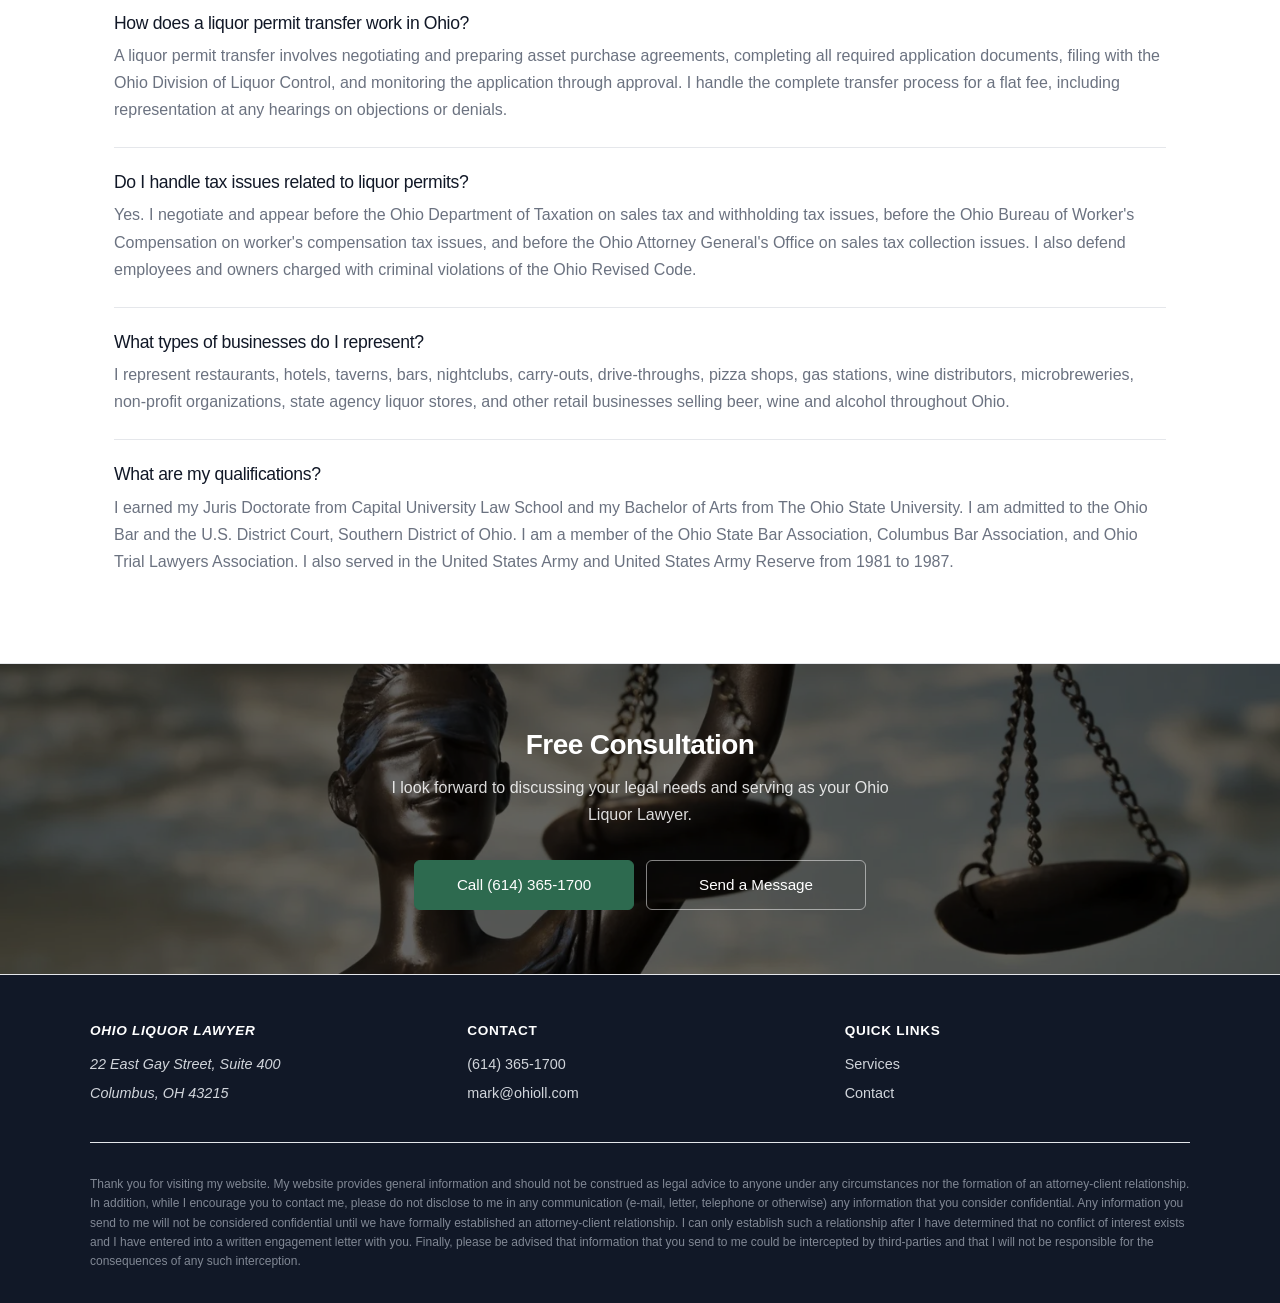
<file: services-new-permit-applicants.html>
<!DOCTYPE html>
<html lang="en">
<head>
  <meta charset="UTF-8">
  <title>Redirecting…</title>
  <meta http-equiv="refresh" content="0;url=services.html#new-applicants">
  <link rel="canonical" href="https://www.ohioll.com/services.html">
</head>
<body>
  <p>This page has moved. If you are not redirected, <a href="services.html#new-applicants">click here</a>.</p>
  <script>window.location.replace('services.html#new-applicants');</script>
</body>
</html>
</file>
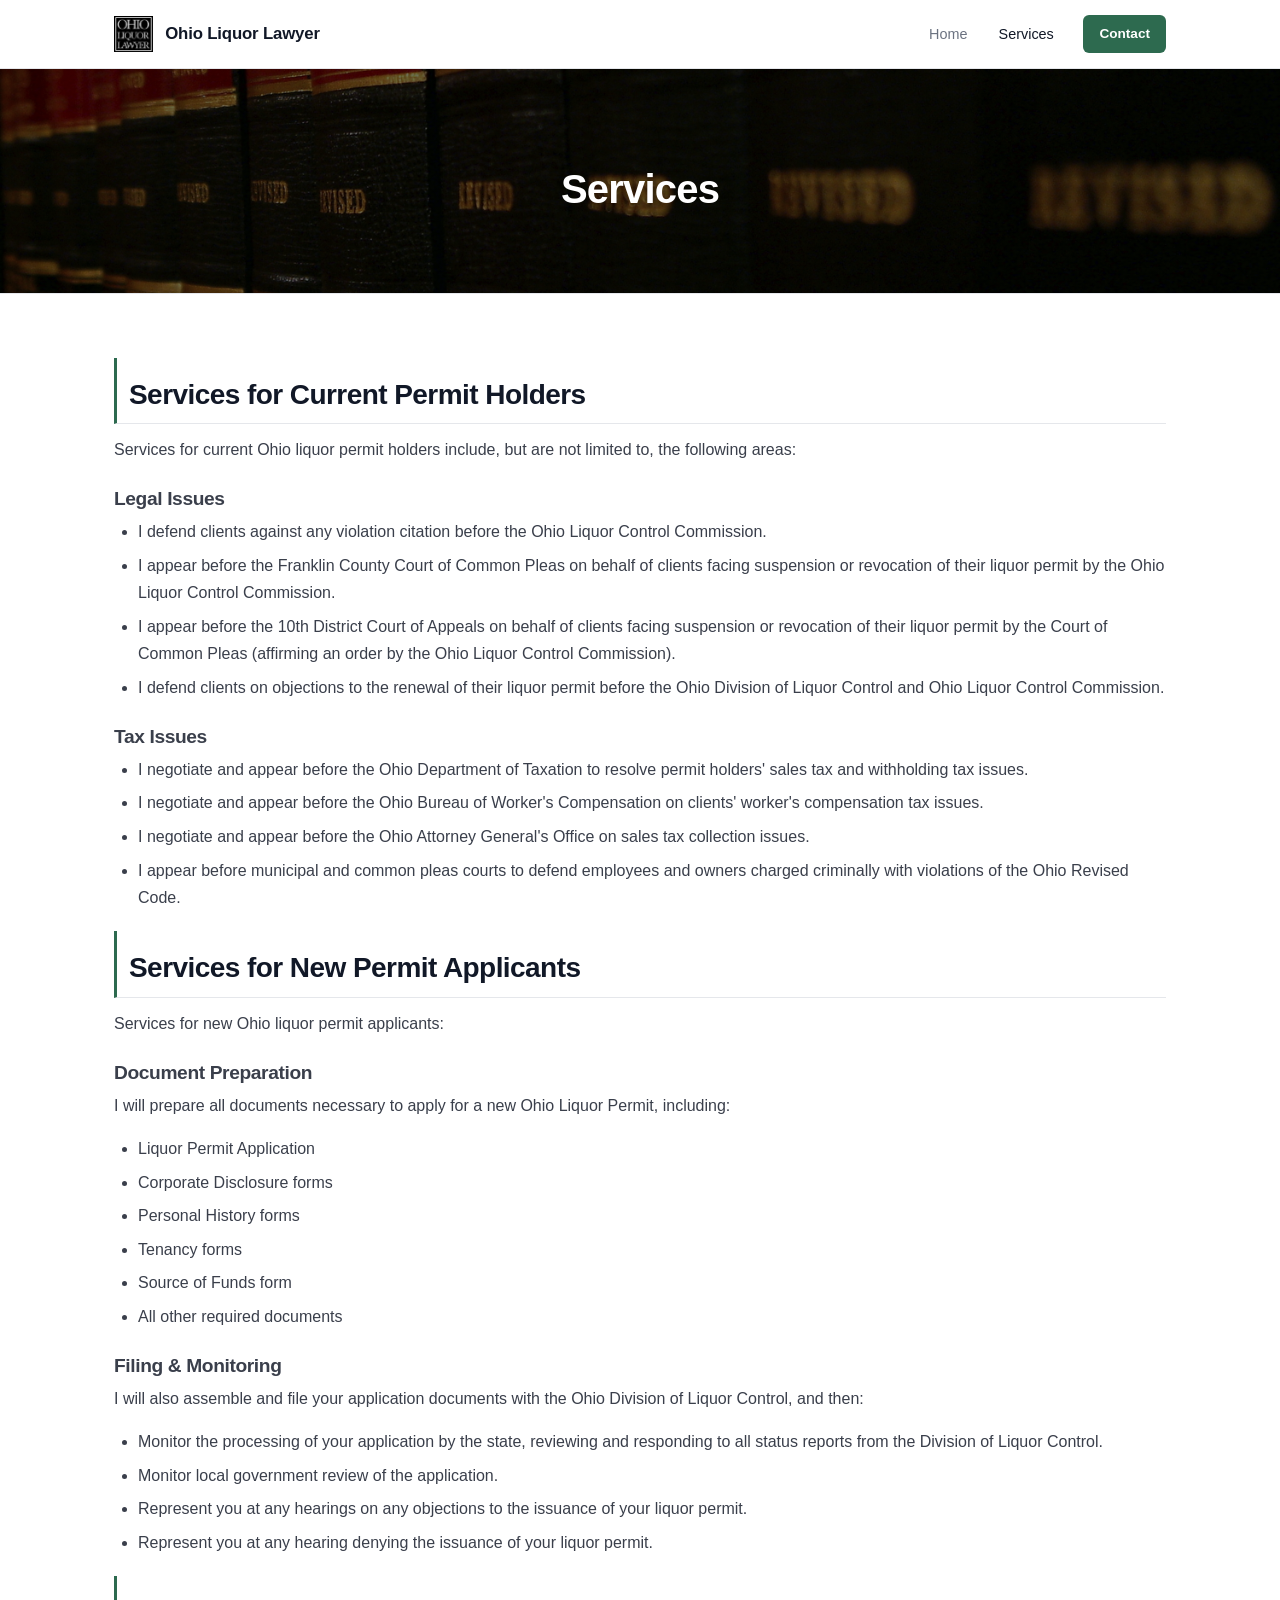
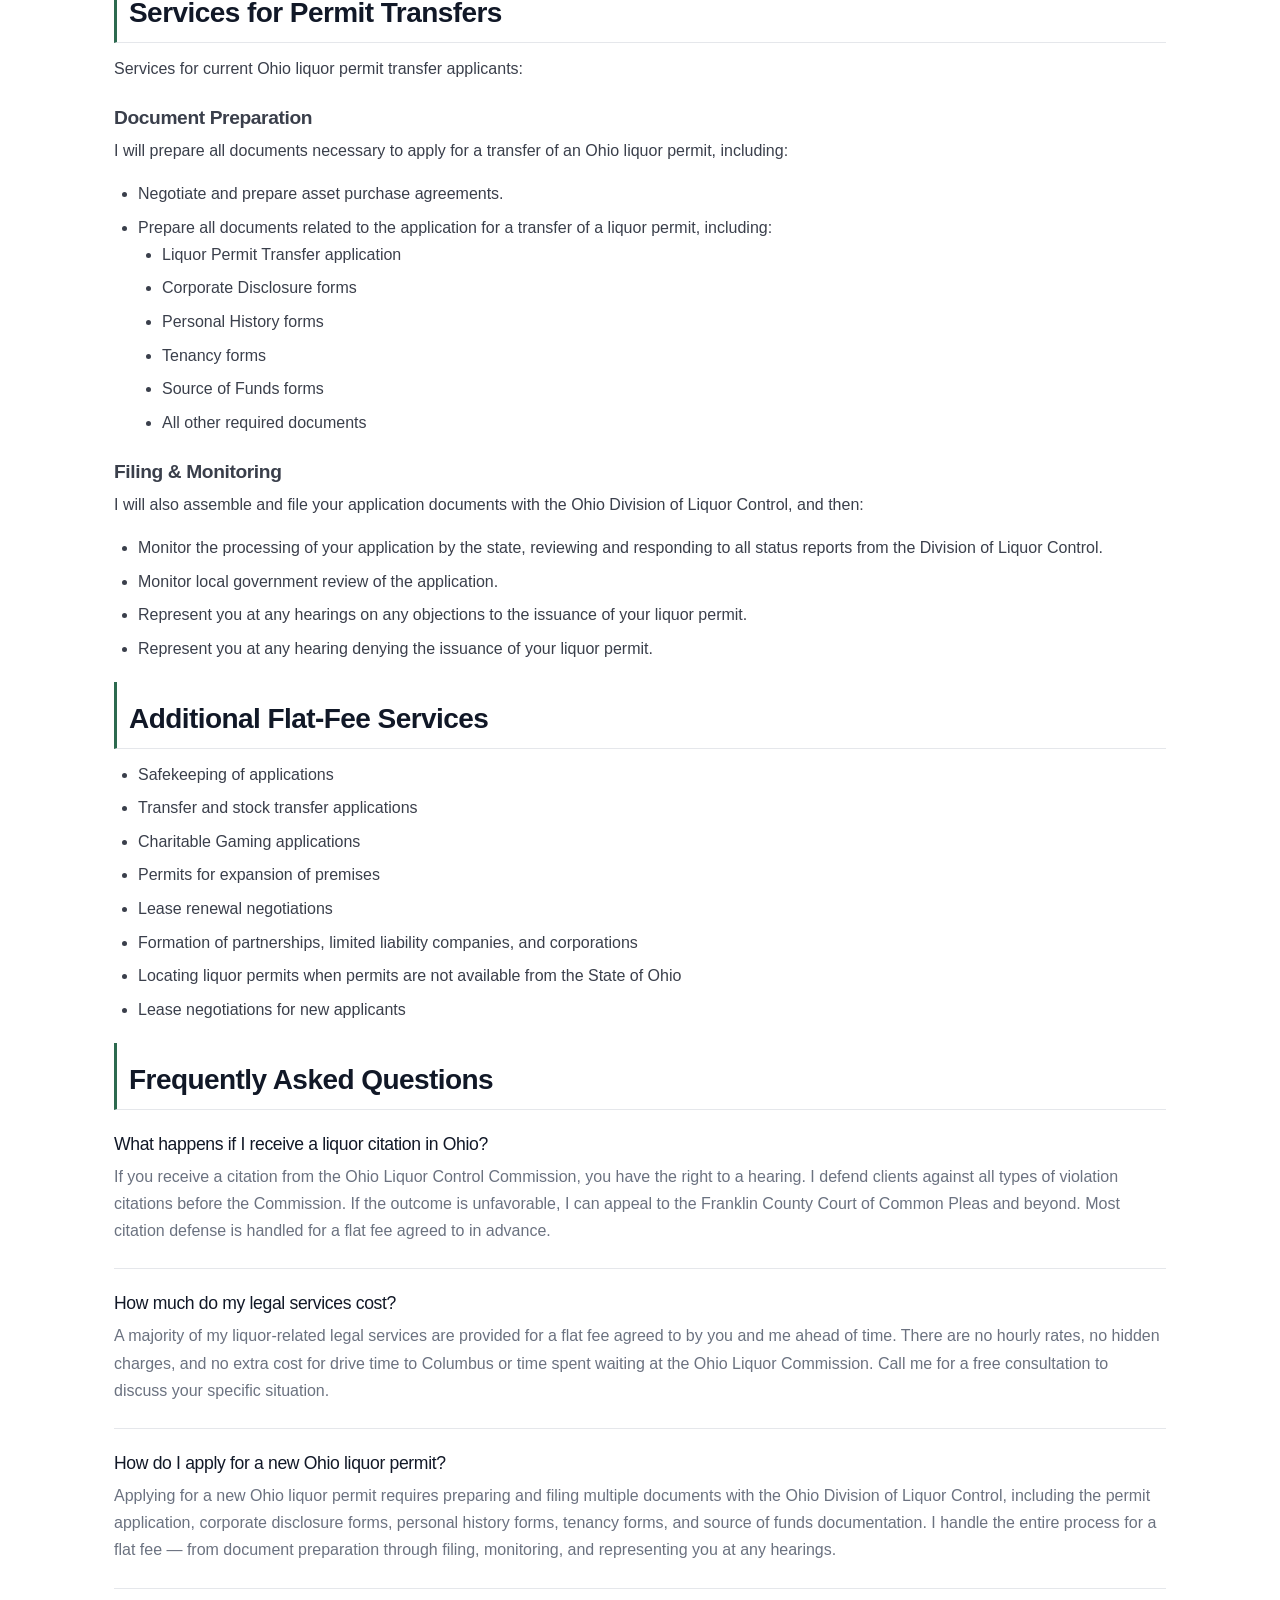
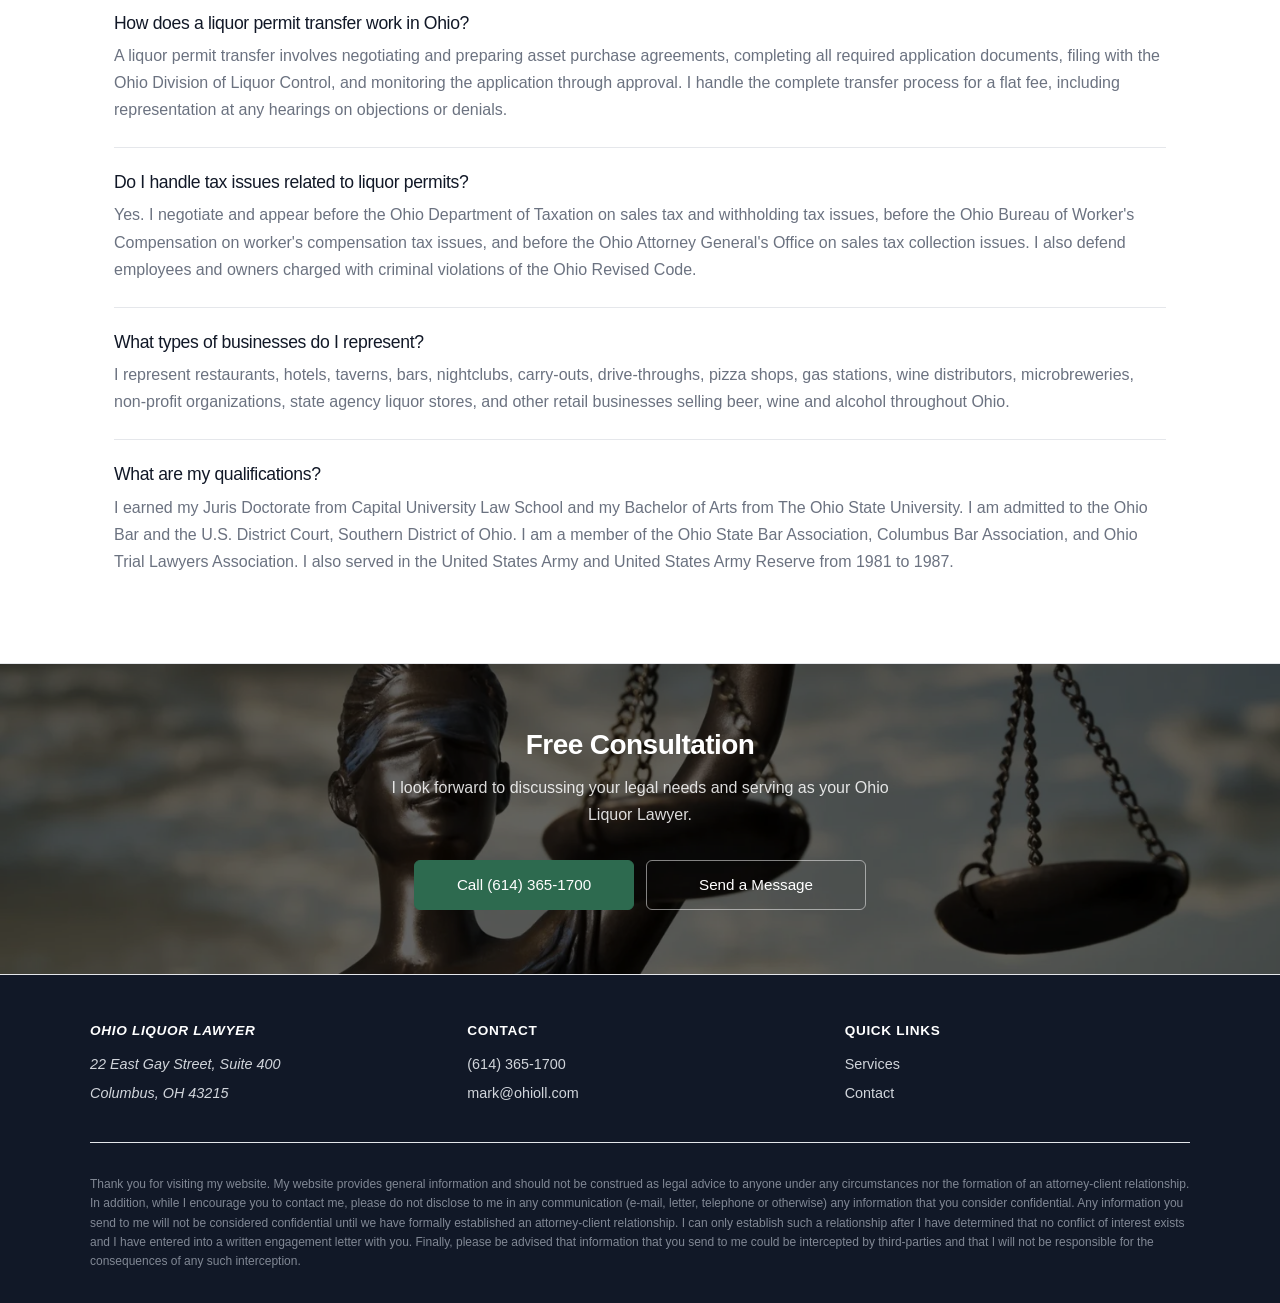
<file: services-permit-transfers.html>
<!DOCTYPE html>
<html lang="en">
<head>
  <meta charset="UTF-8">
  <title>Redirecting…</title>
  <meta http-equiv="refresh" content="0;url=services.html#transfers">
  <link rel="canonical" href="https://www.ohioll.com/services.html">
</head>
<body>
  <p>This page has moved. If you are not redirected, <a href="services.html#transfers">click here</a>.</p>
  <script>window.location.replace('services.html#transfers');</script>
</body>
</html>
</file>
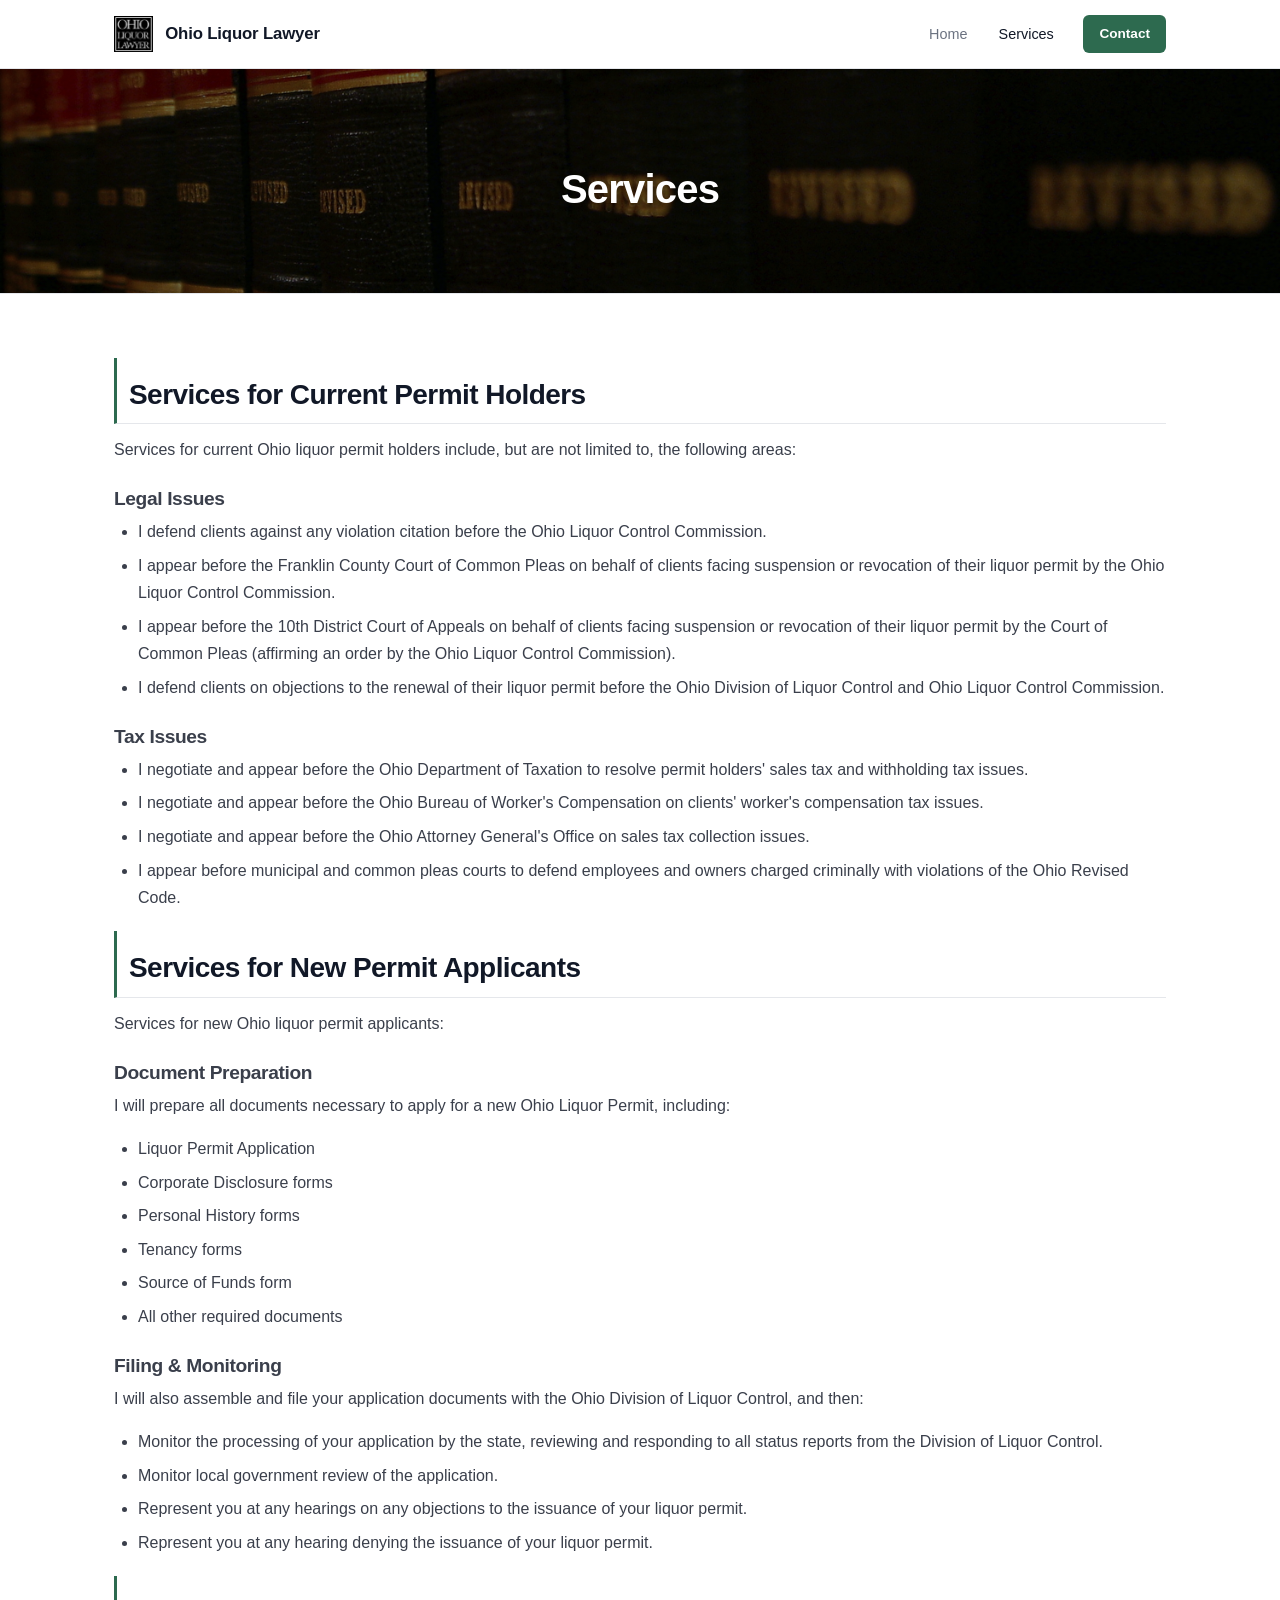
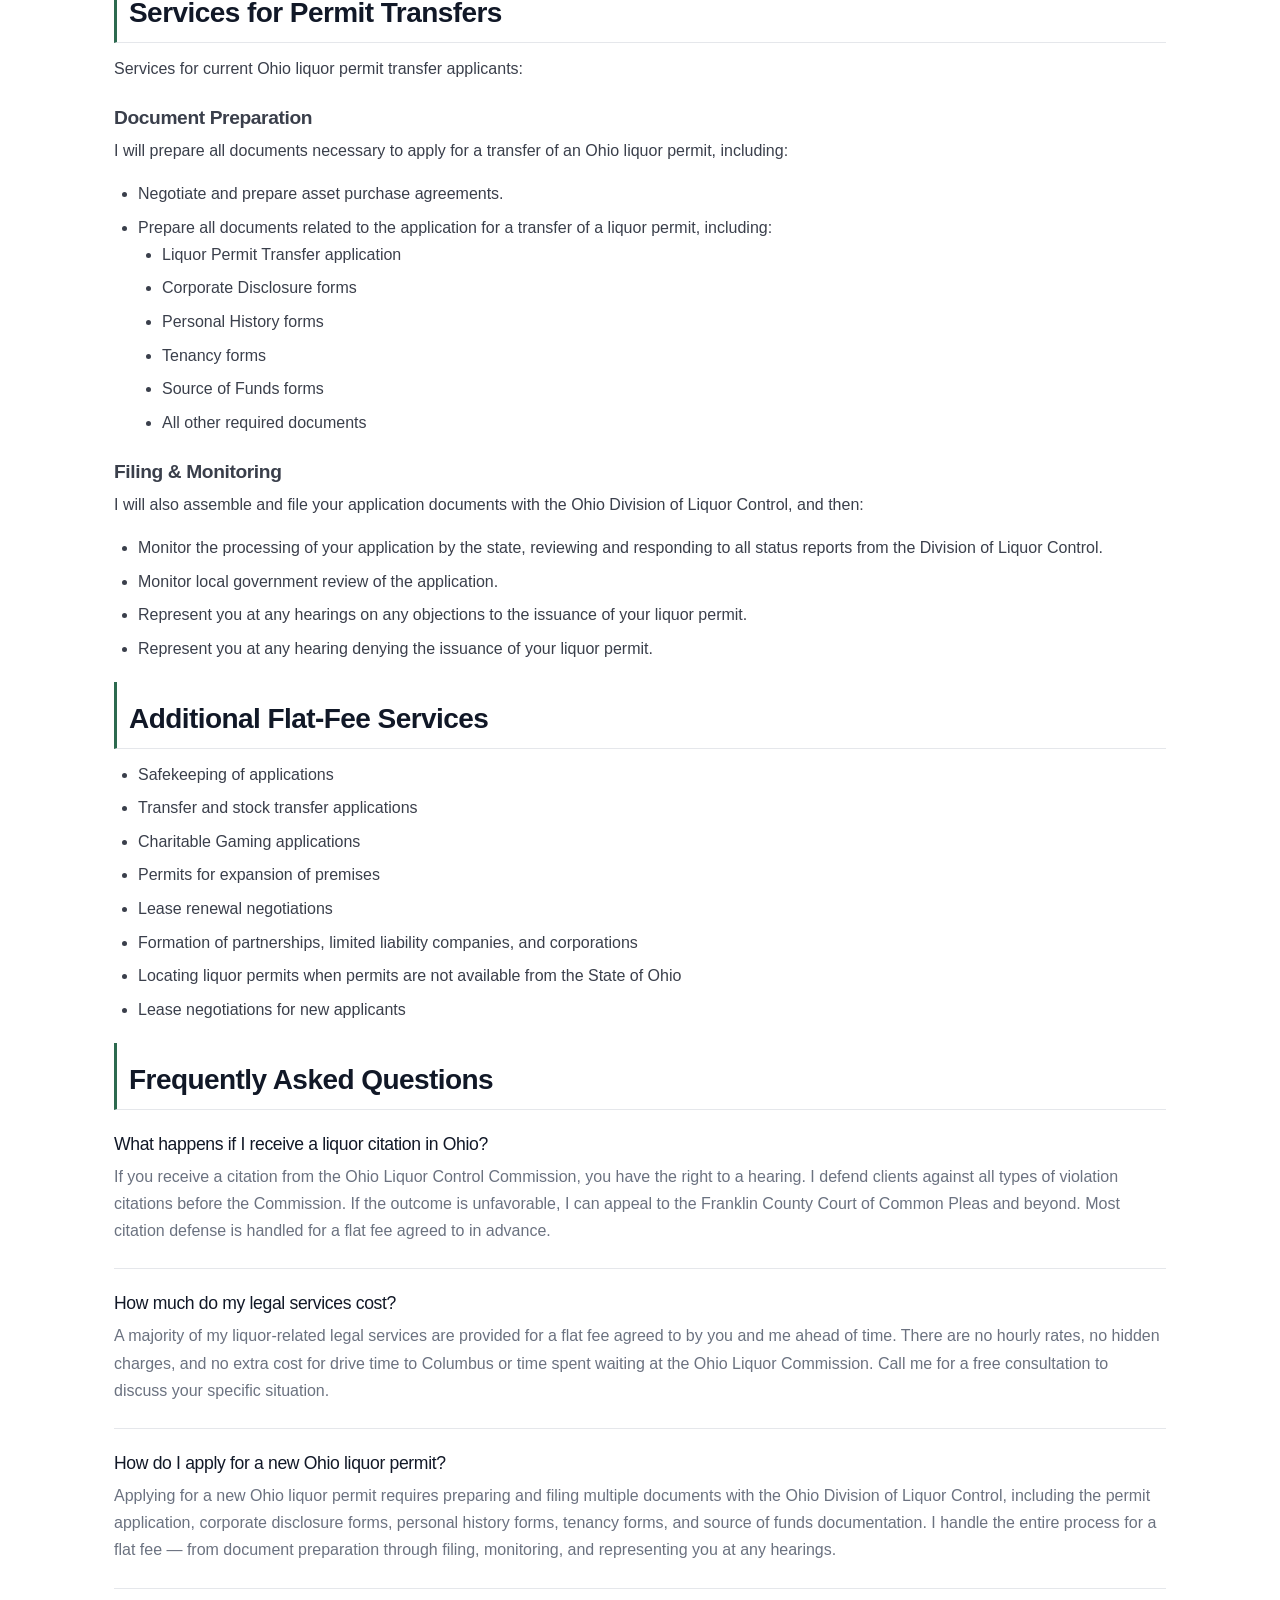
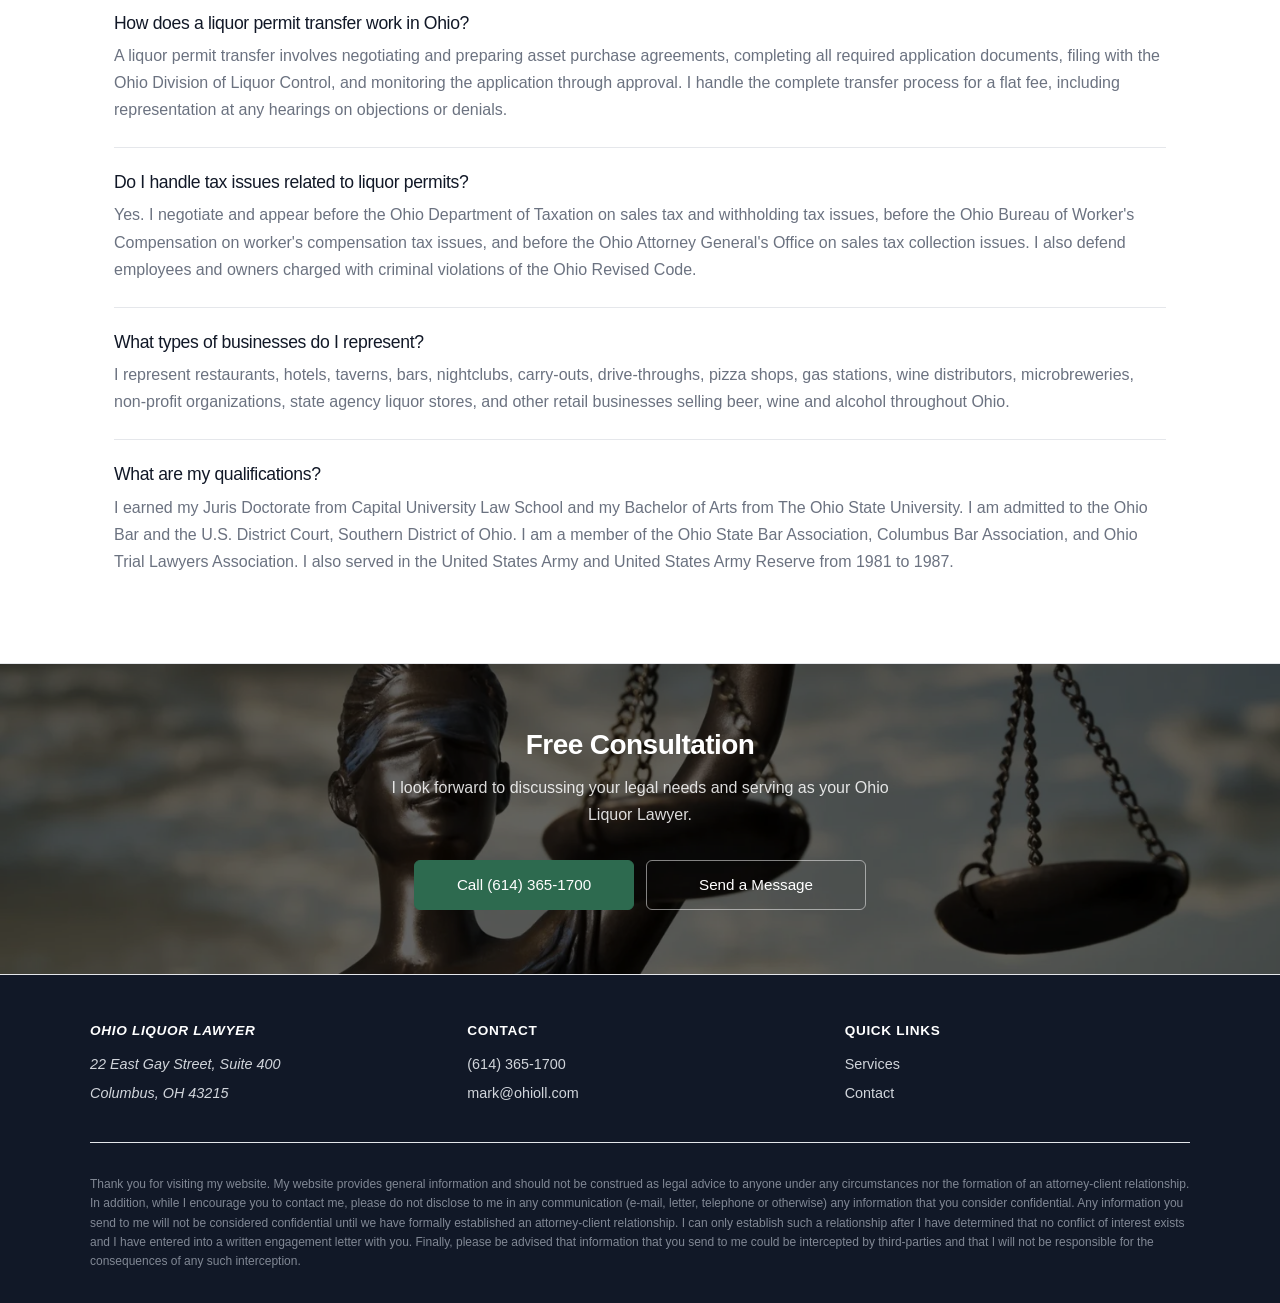
<file: services.html>
<!DOCTYPE html>
<html lang="en">
<head>
  <meta charset="UTF-8">
  <meta name="viewport" content="width=device-width, initial-scale=1.0">
  <title>Services | Ohio Liquor Lawyer</title>
  <meta name="description" content="Legal services for Ohio liquor permit holders, new applicants, and permit transfers. Flat-fee pricing with no hidden costs.">
  <link rel="icon" href="assets/images/favicon.ico">
  <link rel="canonical" href="https://www.ohioll.com/services.html">
  <meta property="og:title" content="Services | Ohio Liquor Lawyer">
  <meta property="og:description" content="Legal services for Ohio liquor permit holders, new applicants, and permit transfers. Flat-fee pricing with no hidden costs.">
  <meta property="og:type" content="website">
  <meta property="og:url" content="https://www.ohioll.com/services.html">
  <meta property="og:image" content="https://www.ohioll.com/assets/images/logo.png">
  <script type="application/ld+json">
  {
    "@context": "https://schema.org",
    "@type": "FAQPage",
    "mainEntity": [
      {
        "@type": "Question",
        "name": "What happens if I receive a liquor citation in Ohio?",
        "acceptedAnswer": {
          "@type": "Answer",
          "text": "If you receive a citation from the Ohio Liquor Control Commission, you have the right to a hearing. I defend clients against all types of violation citations before the Commission. If the outcome is unfavorable, I can appeal to the Franklin County Court of Common Pleas and beyond. Most citation defense is handled for a flat fee agreed to in advance."
        }
      },
      {
        "@type": "Question",
        "name": "How much do my legal services cost?",
        "acceptedAnswer": {
          "@type": "Answer",
          "text": "A majority of my liquor-related legal services are provided for a flat fee agreed to by you and me ahead of time. There are no hourly rates, no hidden charges, and no extra cost for drive time to Columbus or time spent waiting at the Ohio Liquor Commission. Call me for a free consultation to discuss your specific situation."
        }
      },
      {
        "@type": "Question",
        "name": "How do I apply for a new Ohio liquor permit?",
        "acceptedAnswer": {
          "@type": "Answer",
          "text": "Applying for a new Ohio liquor permit requires preparing and filing multiple documents with the Ohio Division of Liquor Control, including the permit application, corporate disclosure forms, personal history forms, tenancy forms, and source of funds documentation. I handle the entire process for a flat fee — from document preparation through filing, monitoring, and representing you at any hearings."
        }
      },
      {
        "@type": "Question",
        "name": "How does a liquor permit transfer work in Ohio?",
        "acceptedAnswer": {
          "@type": "Answer",
          "text": "A liquor permit transfer involves negotiating and preparing asset purchase agreements, completing all required application documents, filing with the Ohio Division of Liquor Control, and monitoring the application through approval. I handle the complete transfer process for a flat fee, including representation at any hearings on objections or denials."
        }
      },
      {
        "@type": "Question",
        "name": "Do I handle tax issues related to liquor permits?",
        "acceptedAnswer": {
          "@type": "Answer",
          "text": "Yes. I negotiate and appear before the Ohio Department of Taxation on sales tax and withholding tax issues, before the Ohio Bureau of Worker's Compensation on worker's compensation tax issues, and before the Ohio Attorney General's Office on sales tax collection issues. I also defend employees and owners charged with criminal violations of the Ohio Revised Code."
        }
      },
      {
        "@type": "Question",
        "name": "What types of businesses do I represent?",
        "acceptedAnswer": {
          "@type": "Answer",
          "text": "I represent restaurants, hotels, taverns, bars, nightclubs, carry-outs, drive-throughs, pizza shops, gas stations, wine distributors, microbreweries, non-profit organizations, state agency liquor stores, and other retail businesses selling beer, wine and alcohol throughout Ohio."
        }
      },
      {
        "@type": "Question",
        "name": "What are my qualifications?",
        "acceptedAnswer": {
          "@type": "Answer",
          "text": "I earned my Juris Doctorate from Capital University Law School and my Bachelor of Arts from The Ohio State University. I am admitted to the Ohio Bar and the U.S. District Court, Southern District of Ohio. I am a member of the Ohio State Bar Association, Columbus Bar Association, and Ohio Trial Lawyers Association. I also served in the United States Army and United States Army Reserve from 1981 to 1987."
        }
      }
    ]
  }
  </script>
  <link rel="stylesheet" href="css/style.css">
</head>
<body>
  <header class="site-header">
    <div class="header-inner">
      <div class="logo">
        <a href="index.html">
          <img src="assets/images/logo.png" alt="">
          <span class="logo-text">Ohio Liquor Lawyer</span>
        </a>
      </div>
      <button class="nav-toggle" aria-label="Toggle navigation">
        <span></span><span></span><span></span>
      </button>
      <nav class="main-nav" aria-label="Main navigation">
        <ul>
          <li><a href="index.html">Home</a></li>
          <li><a href="services.html" class="active">Services</a></li>
          <li><a href="contact.html" class="nav-contact">Contact</a></li>
        </ul>
      </nav>
    </div>
  </header>

  <main>
    <section class="page-hero page-hero--services">
      <h1>Services</h1>
    </section>

    <section class="services-layout">
      <div class="services-content">

        <section id="current-holders">
          <h2>Services for Current Permit Holders</h2>
          <p>Services for current Ohio liquor permit holders include, but are not limited to, the following areas:</p>

          <h3>Legal Issues</h3>
          <ul>
            <li>I defend clients against any violation citation before the Ohio Liquor Control Commission.</li>
            <li>I appear before the Franklin County Court of Common Pleas on behalf of clients facing suspension or revocation of their liquor permit by the Ohio Liquor Control Commission.</li>
            <li>I appear before the 10th District Court of Appeals on behalf of clients facing suspension or revocation of their liquor permit by the Court of Common Pleas (affirming an order by the Ohio Liquor Control Commission).</li>
            <li>I defend clients on objections to the renewal of their liquor permit before the Ohio Division of Liquor Control and Ohio Liquor Control Commission.</li>
          </ul>

          <h3>Tax Issues</h3>
          <ul>
            <li>I negotiate and appear before the Ohio Department of Taxation to resolve permit holders' sales tax and withholding tax issues.</li>
            <li>I negotiate and appear before the Ohio Bureau of Worker's Compensation on clients' worker's compensation tax issues.</li>
            <li>I negotiate and appear before the Ohio Attorney General's Office on sales tax collection issues.</li>
            <li>I appear before municipal and common pleas courts to defend employees and owners charged criminally with violations of the Ohio Revised Code.</li>
          </ul>
        </section>

        <section id="new-applicants">
          <h2>Services for New Permit Applicants</h2>
          <p>Services for new Ohio liquor permit applicants:</p>

          <h3>Document Preparation</h3>
          <p>I will prepare all documents necessary to apply for a new Ohio Liquor Permit, including:</p>
          <ul>
            <li>Liquor Permit Application</li>
            <li>Corporate Disclosure forms</li>
            <li>Personal History forms</li>
            <li>Tenancy forms</li>
            <li>Source of Funds form</li>
            <li>All other required documents</li>
          </ul>

          <h3>Filing &amp; Monitoring</h3>
          <p>I will also assemble and file your application documents with the Ohio Division of Liquor Control, and then:</p>
          <ul>
            <li>Monitor the processing of your application by the state, reviewing and responding to all status reports from the Division of Liquor Control.</li>
            <li>Monitor local government review of the application.</li>
            <li>Represent you at any hearings on any objections to the issuance of your liquor permit.</li>
            <li>Represent you at any hearing denying the issuance of your liquor permit.</li>
          </ul>
        </section>

        <section id="transfers">
          <h2>Services for Permit Transfers</h2>
          <p>Services for current Ohio liquor permit transfer applicants:</p>

          <h3>Document Preparation</h3>
          <p>I will prepare all documents necessary to apply for a transfer of an Ohio liquor permit, including:</p>
          <ul>
            <li>Negotiate and prepare asset purchase agreements.</li>
            <li>Prepare all documents related to the application for a transfer of a liquor permit, including:
              <ul>
                <li>Liquor Permit Transfer application</li>
                <li>Corporate Disclosure forms</li>
                <li>Personal History forms</li>
                <li>Tenancy forms</li>
                <li>Source of Funds forms</li>
                <li>All other required documents</li>
              </ul>
            </li>
          </ul>

          <h3>Filing &amp; Monitoring</h3>
          <p>I will also assemble and file your application documents with the Ohio Division of Liquor Control, and then:</p>
          <ul>
            <li>Monitor the processing of your application by the state, reviewing and responding to all status reports from the Division of Liquor Control.</li>
            <li>Monitor local government review of the application.</li>
            <li>Represent you at any hearings on any objections to the issuance of your liquor permit.</li>
            <li>Represent you at any hearing denying the issuance of your liquor permit.</li>
          </ul>
        </section>

        <section id="flat-fee">
          <h2>Additional Flat-Fee Services</h2>
          <ul>
            <li>Safekeeping of applications</li>
            <li>Transfer and stock transfer applications</li>
            <li>Charitable Gaming applications</li>
            <li>Permits for expansion of premises</li>
            <li>Lease renewal negotiations</li>
            <li>Formation of partnerships, limited liability companies, and corporations</li>
            <li>Locating liquor permits when permits are not available from the State of Ohio</li>
            <li>Lease negotiations for new applicants</li>
          </ul>
        </section>

        <section id="faq" class="faq-section">
          <h2>Frequently Asked Questions</h2>

          <div class="faq-item">
            <h3>What happens if I receive a liquor citation in Ohio?</h3>
            <p>If you receive a citation from the Ohio Liquor Control Commission, you have the right to a hearing. I defend clients against all types of violation citations before the Commission. If the outcome is unfavorable, I can appeal to the Franklin County Court of Common Pleas and beyond. Most citation defense is handled for a flat fee agreed to in advance.</p>
          </div>

          <div class="faq-item">
            <h3>How much do my legal services cost?</h3>
            <p>A majority of my liquor-related legal services are provided for a flat fee agreed to by you and me ahead of time. There are no hourly rates, no hidden charges, and no extra cost for drive time to Columbus or time spent waiting at the Ohio Liquor Commission. Call me for a free consultation to discuss your specific situation.</p>
          </div>

          <div class="faq-item">
            <h3>How do I apply for a new Ohio liquor permit?</h3>
            <p>Applying for a new Ohio liquor permit requires preparing and filing multiple documents with the Ohio Division of Liquor Control, including the permit application, corporate disclosure forms, personal history forms, tenancy forms, and source of funds documentation. I handle the entire process for a flat fee — from document preparation through filing, monitoring, and representing you at any hearings.</p>
          </div>

          <div class="faq-item">
            <h3>How does a liquor permit transfer work in Ohio?</h3>
            <p>A liquor permit transfer involves negotiating and preparing asset purchase agreements, completing all required application documents, filing with the Ohio Division of Liquor Control, and monitoring the application through approval. I handle the complete transfer process for a flat fee, including representation at any hearings on objections or denials.</p>
          </div>

          <div class="faq-item">
            <h3>Do I handle tax issues related to liquor permits?</h3>
            <p>Yes. I negotiate and appear before the Ohio Department of Taxation on sales tax and withholding tax issues, before the Ohio Bureau of Worker's Compensation on worker's compensation tax issues, and before the Ohio Attorney General's Office on sales tax collection issues. I also defend employees and owners charged with criminal violations of the Ohio Revised Code.</p>
          </div>

          <div class="faq-item">
            <h3>What types of businesses do I represent?</h3>
            <p>I represent restaurants, hotels, taverns, bars, nightclubs, carry-outs, drive-throughs, pizza shops, gas stations, wine distributors, microbreweries, non-profit organizations, state agency liquor stores, and other retail businesses selling beer, wine and alcohol throughout Ohio.</p>
          </div>

          <div class="faq-item">
            <h3>What are my qualifications?</h3>
            <p>I earned my Juris Doctorate from Capital University Law School and my Bachelor of Arts from The Ohio State University. I am admitted to the Ohio Bar and the U.S. District Court, Southern District of Ohio. I am a member of the Ohio State Bar Association, Columbus Bar Association, and Ohio Trial Lawyers Association. I also served in the United States Army and United States Army Reserve from 1981 to 1987.</p>
          </div>
        </section>

      </div>
    </section>

    <section class="cta-banner">
      <h2>Free Consultation</h2>
      <p>I look forward to discussing your legal needs and serving as your Ohio Liquor Lawyer.</p>
      <div class="hero-cta">
        <a href="tel:6143651700" class="btn btn-primary">Call (614) 365-1700</a>
        <a href="contact.html" class="btn btn-outline">Send a Message</a>
      </div>
    </section>
  </main>

  <footer class="site-footer">
    <div class="footer-inner">
      <div class="footer-top">
        <div class="footer-col">
          <address>
            <h4>Ohio Liquor Lawyer</h4>
            <p>22 East Gay Street, Suite 400</p>
            <p>Columbus, OH 43215</p>
          </address>
        </div>
        <div class="footer-col">
          <h4>Contact</h4>
          <p><a href="tel:6143651700">(614) 365-1700</a></p>
          <p><a href="mailto:mark@ohioll.com">mark@ohioll.com</a></p>
        </div>
        <div class="footer-col">
          <h4>Quick Links</h4>
          <ul>
            <li><a href="services.html">Services</a></li>
            <li><a href="contact.html">Contact</a></li>
          </ul>
        </div>
      </div>
      <p class="footer-disclaimer">Thank you for visiting my website. My website provides general information and should not be construed as legal advice to anyone under any circumstances nor the formation of an attorney-client relationship. In addition, while I encourage you to contact me, please do not disclose to me in any communication (e-mail, letter, telephone or otherwise) any information that you consider confidential. Any information you send to me will not be considered confidential until we have formally established an attorney-client relationship. I can only establish such a relationship after I have determined that no conflict of interest exists and I have entered into a written engagement letter with you. Finally, please be advised that information that you send to me could be intercepted by third-parties and that I will not be responsible for the consequences of any such interception.</p>
    </div>
  </footer>
  <script src="js/nav.js"></script>
</body>
</html>
</file>
<file: css/style.css>
/* === Reset === */
*, *::before, *::after {
  box-sizing: border-box;
  margin: 0;
  padding: 0;
}

/* === Variables === */
:root {
  --accent: #2d6a4f;
  --accent-hover: #1b4332;
  --accent-light: #2d6a4f;
  --text: #3a3f4b;
  --text-secondary: #6b7280;
  --text-bright: #111827;
  --bg: #ffffff;
  --bg-raised: #f7f8fa;
  --bg-surface: #ffffff;
  --border: #e5e7eb;
  --border-light: #d1d5db;
  --max-width: 1100px;
  --font-body: -apple-system, BlinkMacSystemFont, 'Inter', 'Segoe UI', sans-serif;
  --font-heading: -apple-system, BlinkMacSystemFont, 'Inter', 'Segoe UI', sans-serif;
  --radius: 8px;
  --radius-lg: 12px;
}

/* === Base === */
html {
  font-size: 16px;
  scroll-behavior: smooth;
  scroll-padding-top: 80px;
}

body {
  font-family: var(--font-body);
  color: var(--text);
  line-height: 1.7;
  background: var(--bg);
  min-height: 100vh;
  display: flex;
  flex-direction: column;
  -webkit-font-smoothing: antialiased;
  -moz-osx-font-smoothing: grayscale;
}

img {
  max-width: 100%;
  height: auto;
  display: block;
}

a {
  color: var(--accent-light);
  text-decoration: none;
  transition: color 0.15s;
}

a:hover {
  color: var(--accent);
}

h1, h2, h3, h4 {
  font-family: var(--font-heading);
  color: var(--text-bright);
  line-height: 1.2;
  font-weight: 600;
  letter-spacing: -0.02em;
}

h1 { font-size: 2.75rem; margin-bottom: 1rem; }
h2 { font-size: 1.75rem; margin-bottom: 0.75rem; }
h3 { font-size: 1.2rem; margin-bottom: 0.5rem; }

ul {
  list-style: disc;
  padding-left: 1.5rem;
}

/* === Header === */
.site-header {
  background: rgba(255,255,255,0.85);
  backdrop-filter: blur(12px);
  -webkit-backdrop-filter: blur(12px);
  padding: 0;
  position: sticky;
  top: 0;
  z-index: 100;
  border-bottom: 1px solid var(--border);
}

.header-inner {
  max-width: var(--max-width);
  margin: 0 auto;
  display: flex;
  align-items: center;
  justify-content: space-between;
  padding: 0.85rem 1.5rem;
}

.logo a {
  display: flex;
  align-items: center;
  gap: 0.75rem;
}

.logo img {
  height: 36px;
  width: auto;
}

.logo-text {
  color: var(--text-bright);
  font-family: var(--font-heading);
  font-size: 1.05rem;
  font-weight: 600;
  white-space: nowrap;
  letter-spacing: -0.01em;
}

/* === Navigation === */
.nav-toggle {
  display: none;
  background: none;
  border: none;
  cursor: pointer;
  padding: 0.5rem;
  min-width: 44px;
  min-height: 44px;
}

.nav-toggle span {
  display: block;
  width: 22px;
  height: 2px;
  background: var(--text);
  margin: 5px 0;
  border-radius: 2px;
  transition: 0.3s;
}

.main-nav > ul {
  display: flex;
  list-style: none;
  padding: 0;
  gap: 0.25rem;
  align-items: center;
}

.main-nav > ul > li {
  position: relative;
}

.main-nav a {
  color: var(--text-secondary);
  padding: 0.5rem 0.85rem;
  display: block;
  font-size: 0.9rem;
  font-weight: 500;
  transition: color 0.15s;
  white-space: nowrap;
  border-radius: 6px;
}

.main-nav a:hover {
  color: var(--text-bright);
  background: rgba(0,0,0,0.04);
}

.main-nav a.active {
  color: var(--text-bright);
}

.main-nav .nav-contact {
  background: var(--accent);
  border: none;
  border-radius: 6px;
  padding: 0.45rem 1rem;
  margin-left: 0.75rem;
  color: #fff;
  font-weight: 600;
  font-size: 0.85rem;
  transition: background 0.15s;
}

.main-nav .nav-contact:hover,
.main-nav .nav-contact.active {
  background: var(--accent-hover);
  color: #fff;
}

/* === Hero === */
.hero {
  background: linear-gradient(rgba(0,0,0,0.55), rgba(0,0,0,0.55)),
              url('../assets/images/hero-home.jpg') center/cover no-repeat;
  color: #fff;
  text-align: center;
  padding: 6rem 1.5rem 5rem;
}

.hero h1 {
  color: #fff;
  font-size: 3.5rem;
  margin-bottom: 0.75rem;
  font-weight: 700;
  letter-spacing: -0.03em;
  line-height: 1.1;
  text-wrap: balance;
}

.hero p {
  font-size: 1.2rem;
  color: rgba(255,255,255,0.85);
  max-width: 550px;
  margin: 0 auto;
  line-height: 1.6;
}

/* === Buttons === */
.btn {
  display: inline-flex;
  align-items: center;
  justify-content: center;
  padding: 0.7rem 1.5rem;
  border-radius: 6px;
  font-size: 0.95rem;
  font-weight: 500;
  text-decoration: none;
  min-height: 44px;
  transition: all 0.15s;
  cursor: pointer;
  border: 1px solid transparent;
}

.btn-primary {
  background: var(--accent);
  color: #fff;
  border-color: var(--accent);
}

.btn-primary:hover {
  background: var(--accent-hover);
  border-color: var(--accent-hover);
  color: #fff;
}

.btn-outline {
  background: transparent;
  color: var(--text);
  border: 1px solid var(--border-light);
}

.btn-outline:hover {
  background: rgba(0,0,0,0.03);
  border-color: var(--text-secondary);
  color: var(--text-bright);
}

.btn-outline-dark {
  background: transparent;
  color: var(--text);
  border: 1px solid var(--border-light);
}

.btn-outline-dark:hover {
  background: rgba(0,0,0,0.03);
  border-color: var(--text-secondary);
  color: var(--text-bright);
}

/* === Hero & Inline CTAs === */
.hero-cta {
  display: flex;
  gap: 0.75rem;
  justify-content: center;
  flex-wrap: wrap;
  margin-top: 2rem;
}

.hero-cta .btn,
.inline-cta .btn,
.cta-banner .btn {
  min-width: 220px;
}

.hero .btn-outline,
.cta-banner .btn-outline {
  color: #fff;
  border-color: rgba(255,255,255,0.5);
}

.hero .btn-outline:hover,
.cta-banner .btn-outline:hover {
  background: rgba(255,255,255,0.1);
  border-color: #fff;
  color: #fff;
}

.inline-cta {
  display: flex;
  gap: 0.75rem;
  flex-wrap: wrap;
  justify-content: center;
  margin-top: 2rem;
  padding-top: 2rem;
  border-top: 1px solid var(--border);
}

/* Page hero (inner pages — matched to home hero height) */
.page-hero {
  background: linear-gradient(rgba(0,0,0,0.55), rgba(0,0,0,0.55)),
              url('../assets/images/hero-home.jpg') center/cover no-repeat;
  color: #fff;
  text-align: center;
  padding: 6rem 1.5rem 5rem;
  border-bottom: 1px solid var(--border);
}

.page-hero--services {
  background: linear-gradient(rgba(0,0,0,0.55), rgba(0,0,0,0.55)),
              url('../assets/images/about.png') center/cover no-repeat;
}

.page-hero--contact {
  background: linear-gradient(rgba(0,0,0,0.55), rgba(0,0,0,0.55)),
              url('../assets/images/contact.png') center/cover no-repeat;
}

.page-hero h1 {
  color: #fff;
  font-size: 2.5rem;
  margin-bottom: 0;
}

/* === Main Content === */
main {
  flex: 1;
}

.content-section {
  max-width: var(--max-width);
  margin: 0 auto;
  padding: 4rem 1.5rem;
}

.content-section p {
  margin-bottom: 1rem;
}

.content-section ul {
  margin-bottom: 1.25rem;
}

.content-section li {
  margin-bottom: 0.4rem;
  color: var(--text);
}

.content-section h2 {
  margin-top: 2.5rem;
  padding: 1.25rem 0 0.75rem 0.75rem;
  border-left: 3px solid var(--accent);
  border-bottom: 1px solid var(--border);
  position: sticky;
  top: 62px;
  background: var(--bg);
  z-index: 40;
}

.content-section h2:first-child {
  margin-top: 0;
}

.content-section h3 {
  margin-top: 1.5rem;
  color: var(--text);
}

/* === Pull Quote === */
.pull-quote {
  border-left: 3px solid var(--accent);
  background: var(--bg-raised);
  margin: 2rem 0;
  padding: 1.5rem 1.75rem;
  border-radius: 0 var(--radius) var(--radius) 0;
  font-size: 1.05rem;
  line-height: 1.8;
  color: var(--text);
}

.pull-quote p {
  margin-bottom: 0;
}

.pull-quote strong {
  color: var(--text-bright);
}

/* === Credentials Grid === */
.credentials-grid {
  display: grid;
  grid-template-columns: 1fr 1fr;
  gap: 1.25rem;
  margin-top: 1.5rem;
}

.credential-item {
  background: var(--bg-raised);
  border: 1px solid var(--border);
  border-radius: var(--radius);
  padding: 1.25rem 1.5rem;
}

.credential-item h3 {
  margin-top: 0;
  font-size: 0.95rem;
  color: var(--text-bright);
  text-transform: uppercase;
  letter-spacing: 0.04em;
  font-weight: 600;
  margin-bottom: 0.5rem;
}

.credential-item ul {
  margin-bottom: 0;
  list-style: none;
  padding-left: 0;
}

.credential-item li {
  color: var(--text-secondary);
  font-size: 0.9rem;
  padding: 0.15rem 0;
}

/* === Pricing Section (Home page) === */
.pricing-section {
  padding-top: 4rem;
  padding-bottom: 4rem;
}

/* === CTA Cards (Home page) === */
.cta-cards {
  display: grid;
  grid-template-columns: 1fr 1fr;
  gap: 1.5rem;
  margin-top: 2.5rem;
}

.cta-card {
  border-radius: var(--radius-lg);
  overflow: hidden;
  border: 1px solid var(--border);
  transition: border-color 0.2s, transform 0.2s;
  text-decoration: none;
  color: var(--text);
  display: block;
  background: var(--bg-raised);
}

.cta-card:hover {
  transform: translateY(-2px);
  border-color: var(--border-light);
  color: var(--text);
}

.cta-card img {
  width: 100%;
  height: 180px;
  object-fit: cover;
}

.cta-card-body {
  padding: 1.25rem 1.5rem;
}

.cta-card-body h3 {
  margin-top: 0;
  color: var(--text-bright);
  font-size: 1.1rem;
}

.cta-card-body p {
  color: var(--text-secondary);
  margin-bottom: 0.5rem;
  font-size: 0.9rem;
}

.cta-link {
  color: var(--accent-light);
  font-weight: 500;
  font-size: 0.9rem;
}

/* === Services Layout === */
.services-layout {
  max-width: var(--max-width);
  margin: 0 auto;
  padding: 4rem 1.5rem;
}

.services-content h2 {
  margin-top: 2.5rem;
  padding: 1.25rem 0 0.75rem 0.75rem;
  border-left: 3px solid var(--accent);
  border-bottom: 1px solid var(--border);
  position: sticky;
  top: 62px;
  background: var(--bg);
  z-index: 40;
}

.services-content h2:first-child,
.services-content section:first-child h2 {
  margin-top: 0;
}

.services-content p {
  margin-bottom: 1rem;
}

.services-content ul {
  margin-bottom: 1.25rem;
}

.services-content li {
  margin-bottom: 0.4rem;
}

.services-content h3 {
  margin-top: 1.5rem;
  color: var(--text);
}

/* === FAQ Section === */
.faq-section {
  margin-top: 1rem;
}

.faq-item {
  padding: 1.5rem 0;
  border-bottom: 1px solid var(--border);
}

.faq-item:first-of-type {
  padding-top: 0.75rem;
}

.faq-item:last-of-type {
  border-bottom: none;
}

.faq-item h3 {
  margin-top: 0;
  margin-bottom: 0.5rem;
  color: var(--text-bright);
  font-size: 1.1rem;
  font-weight: 500;
}

.faq-item p {
  margin-bottom: 0;
  color: var(--text-secondary);
  line-height: 1.7;
}

/* === Contact Info Block === */
.contact-info {
  background: var(--bg-raised);
  border: 1px solid var(--border);
  border-radius: var(--radius-lg);
  padding: 2rem;
  margin-top: 1.5rem;
  display: grid;
  grid-template-columns: repeat(3, 1fr);
  gap: 2rem;
}

.contact-item h3 {
  margin-top: 0;
  font-size: 0.85rem;
  text-transform: uppercase;
  letter-spacing: 0.05em;
  color: var(--text-secondary);
  font-weight: 600;
  margin-bottom: 0.35rem;
}

.contact-item p {
  color: var(--text);
  margin-bottom: 0;
}

.contact-item a {
  color: var(--text-bright);
  font-weight: 500;
}

.contact-item a:hover {
  color: var(--accent);
}

/* === Contact Form === */
.contact-form-wrapper {
  margin-top: 3rem;
  text-align: center;
}

.contact-form-wrapper .contact-form {
  text-align: left;
}

.contact-form-wrapper h2 {
  margin-top: 0;
  padding-bottom: 0.75rem;
  border-bottom: 1px solid var(--border);
  margin-bottom: 1.5rem;
}

.contact-form {
  max-width: 600px;
  margin: 0 auto;
}

.form-group {
  margin-bottom: 1.25rem;
}

.form-group label {
  display: block;
  font-weight: 500;
  margin-bottom: 0.4rem;
  font-size: 0.9rem;
  color: var(--text);
}

.form-group input,
.form-group select,
.form-group textarea {
  width: 100%;
  padding: 0.65rem 0.85rem;
  font-size: 0.95rem;
  font-family: var(--font-body);
  border: 1px solid var(--border-light);
  border-radius: 6px;
  background: var(--bg-surface);
  color: var(--text-bright);
  transition: border-color 0.15s;
}

.form-group input:focus,
.form-group select:focus,
.form-group textarea:focus {
  outline: none;
  border-color: var(--accent);
  box-shadow: 0 0 0 2px rgba(45,106,79,0.15);
}

.form-group input::placeholder,
.form-group textarea::placeholder {
  color: var(--text-secondary);
}

.form-group textarea {
  resize: vertical;
}

.form-submit {
  display: inline-flex;
  align-items: center;
  justify-content: center;
  background: var(--accent);
  color: #fff;
  padding: 0.7rem 1.75rem;
  border: none;
  border-radius: 6px;
  font-size: 0.95rem;
  font-weight: 500;
  cursor: pointer;
  min-height: 44px;
  transition: background 0.15s;
  font-family: var(--font-body);
}

.form-submit:hover {
  background: var(--accent-hover);
}

/* === CTA Banner === */
.cta-banner {
  background: linear-gradient(rgba(0,0,0,0.6), rgba(0,0,0,0.6)),
              url('../assets/images/hero-home.jpg') center/cover no-repeat;
  color: #fff;
  text-align: center;
  padding: 4rem 1.5rem;
  margin-top: 0;
  border-top: 1px solid var(--border);
}

.cta-banner h2 {
  color: #fff;
  border: none;
  margin-top: 0;
}

.cta-banner p {
  color: rgba(255,255,255,0.85);
  max-width: 500px;
  margin: 0.5rem auto 1.5rem;
}

.cta-banner .btn-primary {
  background: var(--accent);
  color: #fff;
  border-color: var(--accent);
}

.cta-banner .btn-primary:hover {
  background: var(--accent-hover);
  border-color: var(--accent-hover);
  color: #fff;
}

/* === Footer === */
.site-footer {
  background: var(--text-bright);
  color: #d1d5db;
  padding: 3rem 1.5rem 2rem;
  font-size: 0.9rem;
  border-top: 1px solid var(--border);
}

.footer-inner {
  max-width: var(--max-width);
  margin: 0 auto;
}

.footer-top {
  display: grid;
  grid-template-columns: 1fr 1fr 1fr;
  gap: 2rem;
  padding-bottom: 2rem;
  border-bottom: 1px solid var(--border);
}

.footer-col h4 {
  color: #ffffff;
  font-size: 0.85rem;
  text-transform: uppercase;
  letter-spacing: 0.05em;
  margin-bottom: 0.75rem;
  font-weight: 600;
}

.footer-col p {
  margin-bottom: 0.3rem;
}

.footer-col a {
  color: #d1d5db;
  transition: color 0.15s;
}

.footer-col a:hover {
  color: #ffffff;
}

.footer-col ul {
  list-style: none;
  padding: 0;
}

.footer-col li {
  margin-bottom: 0.3rem;
}

.footer-disclaimer {
  margin-top: 2rem;
  font-size: 0.75rem;
  line-height: 1.6;
  color: #9ca3af;
  opacity: 0.8;
}

/* === Responsive === */
@media (max-width: 768px) {
  .nav-toggle {
    display: flex;
    flex-direction: column;
    align-items: center;
    justify-content: center;
  }

  .main-nav {
    display: none;
    position: absolute;
    top: 100%;
    left: 0;
    right: 0;
    background: var(--bg-surface);
    border-top: 1px solid var(--border);
    border-bottom: 1px solid var(--border);
  }

  .main-nav.open {
    display: block;
  }

  .main-nav ul {
    flex-direction: column;
  }

  .main-nav a {
    padding: 0.85rem 1.5rem;
    border-bottom: 1px solid var(--border);
    min-height: 44px;
    border-radius: 0;
  }

  .main-nav .nav-contact {
    background: none;
    border: none;
    border-bottom: 1px solid var(--border);
    border-radius: 0;
    margin-left: 0;
    font-size: 0.9rem;
    color: var(--accent);
  }

  .hero h1 {
    font-size: 2.25rem;
  }

  .hero {
    padding: 4rem 1.5rem 3rem;
  }

  .cta-cards {
    grid-template-columns: 1fr;
  }

  .contact-info,
  .credentials-grid {
    grid-template-columns: 1fr;
  }

  .footer-top {
    grid-template-columns: 1fr;
    gap: 1.5rem;
  }

  .page-hero h1 {
    font-size: 1.8rem;
  }

  .hero-cta,
  .inline-cta,
  .cta-banner .hero-cta {
    flex-direction: column;
    align-items: center;
  }

  .hero-cta .btn,
  .inline-cta .btn,
  .cta-banner .btn {
    width: 100%;
    max-width: 320px;
  }
}

@media (max-width: 480px) {
  h1 { font-size: 1.8rem; }
  h2 { font-size: 1.4rem; }
  .hero h1 { font-size: 1.9rem; }
  .content-section,
  .services-layout {
    padding: 3rem 1rem;
  }
}
</file>
